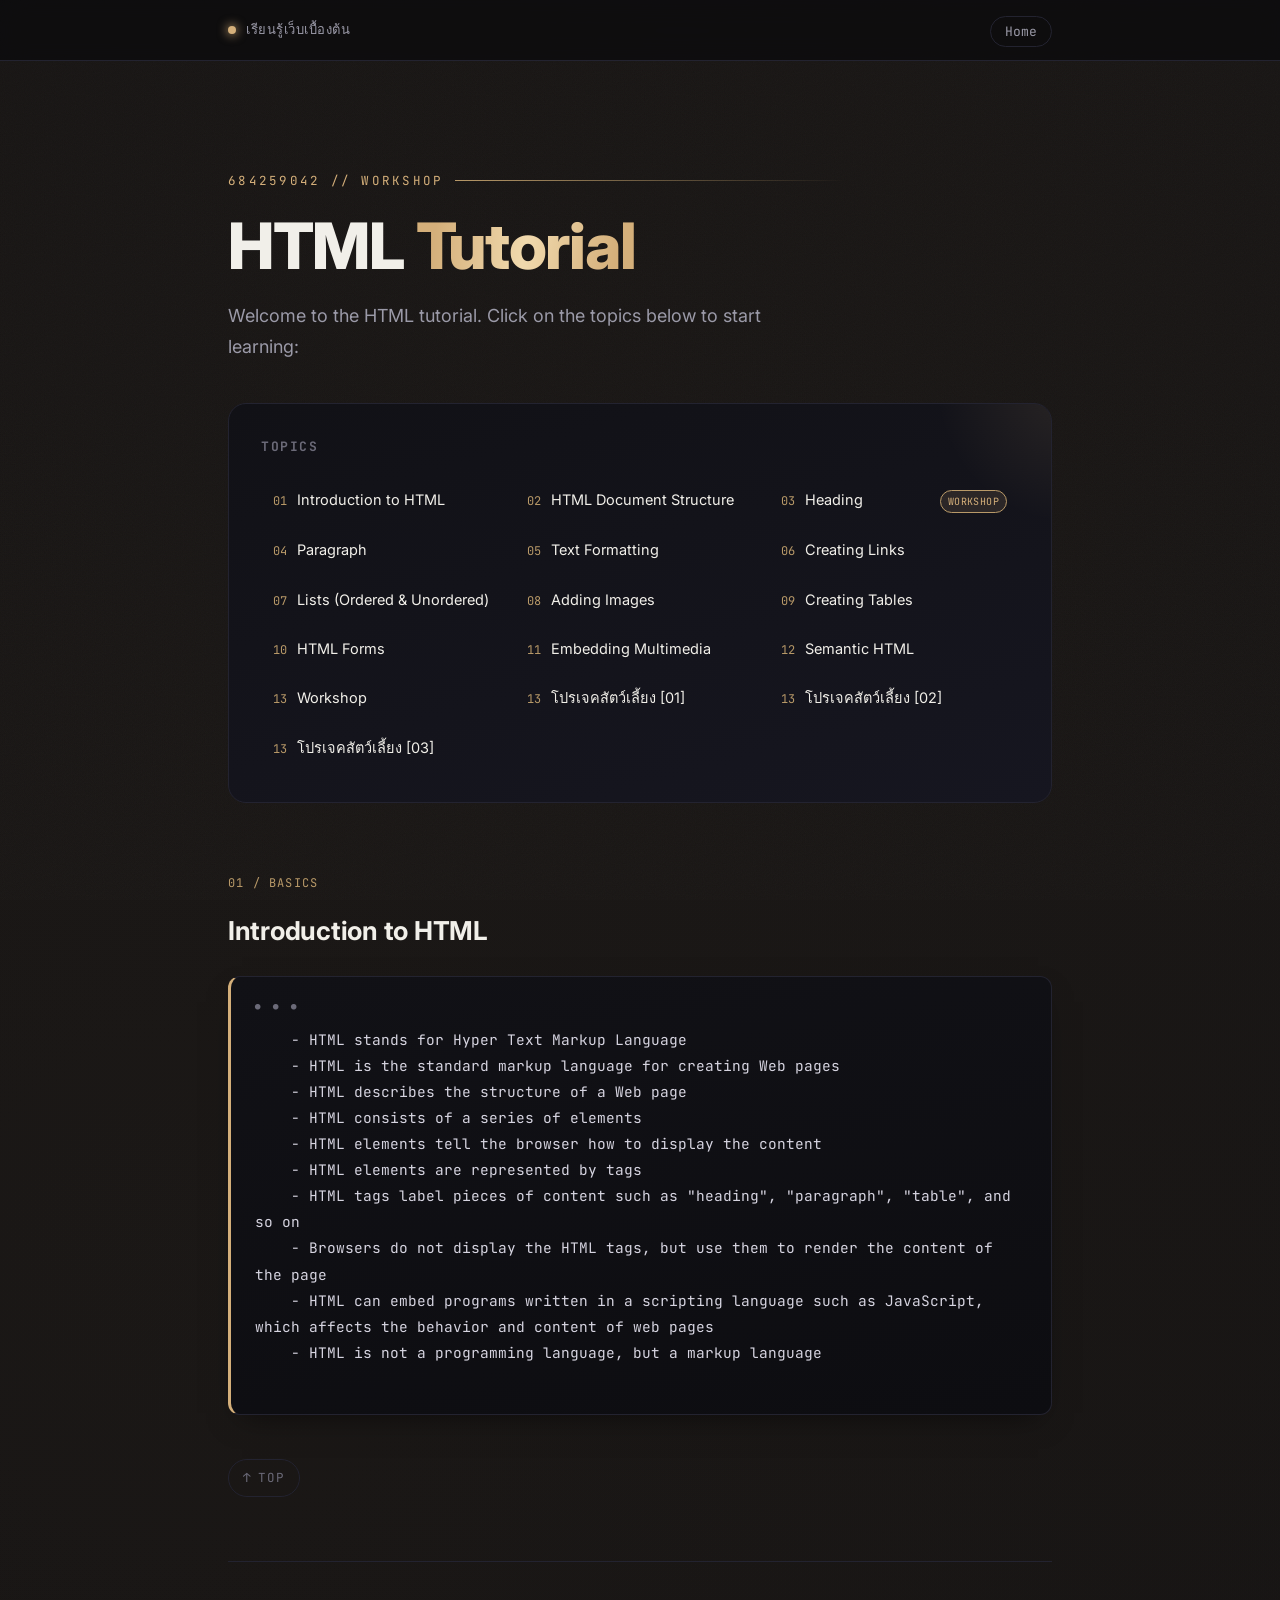
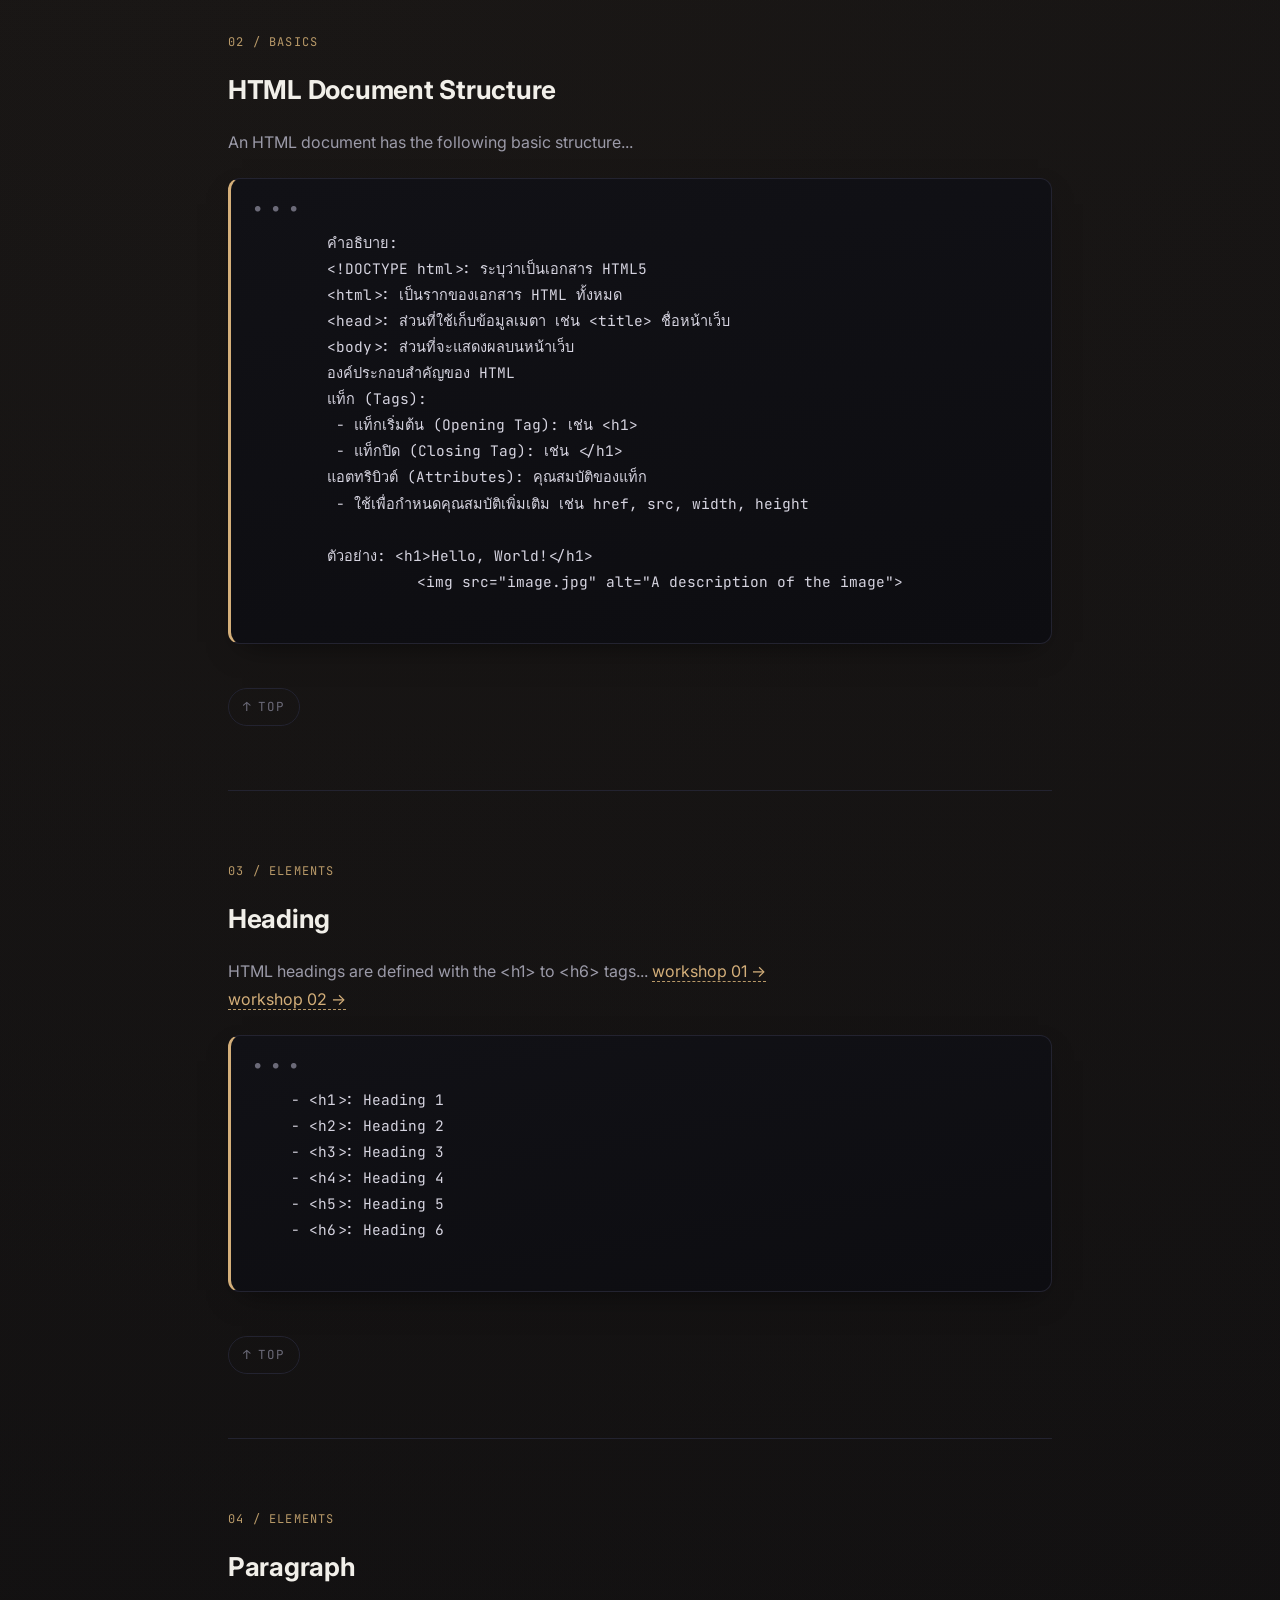
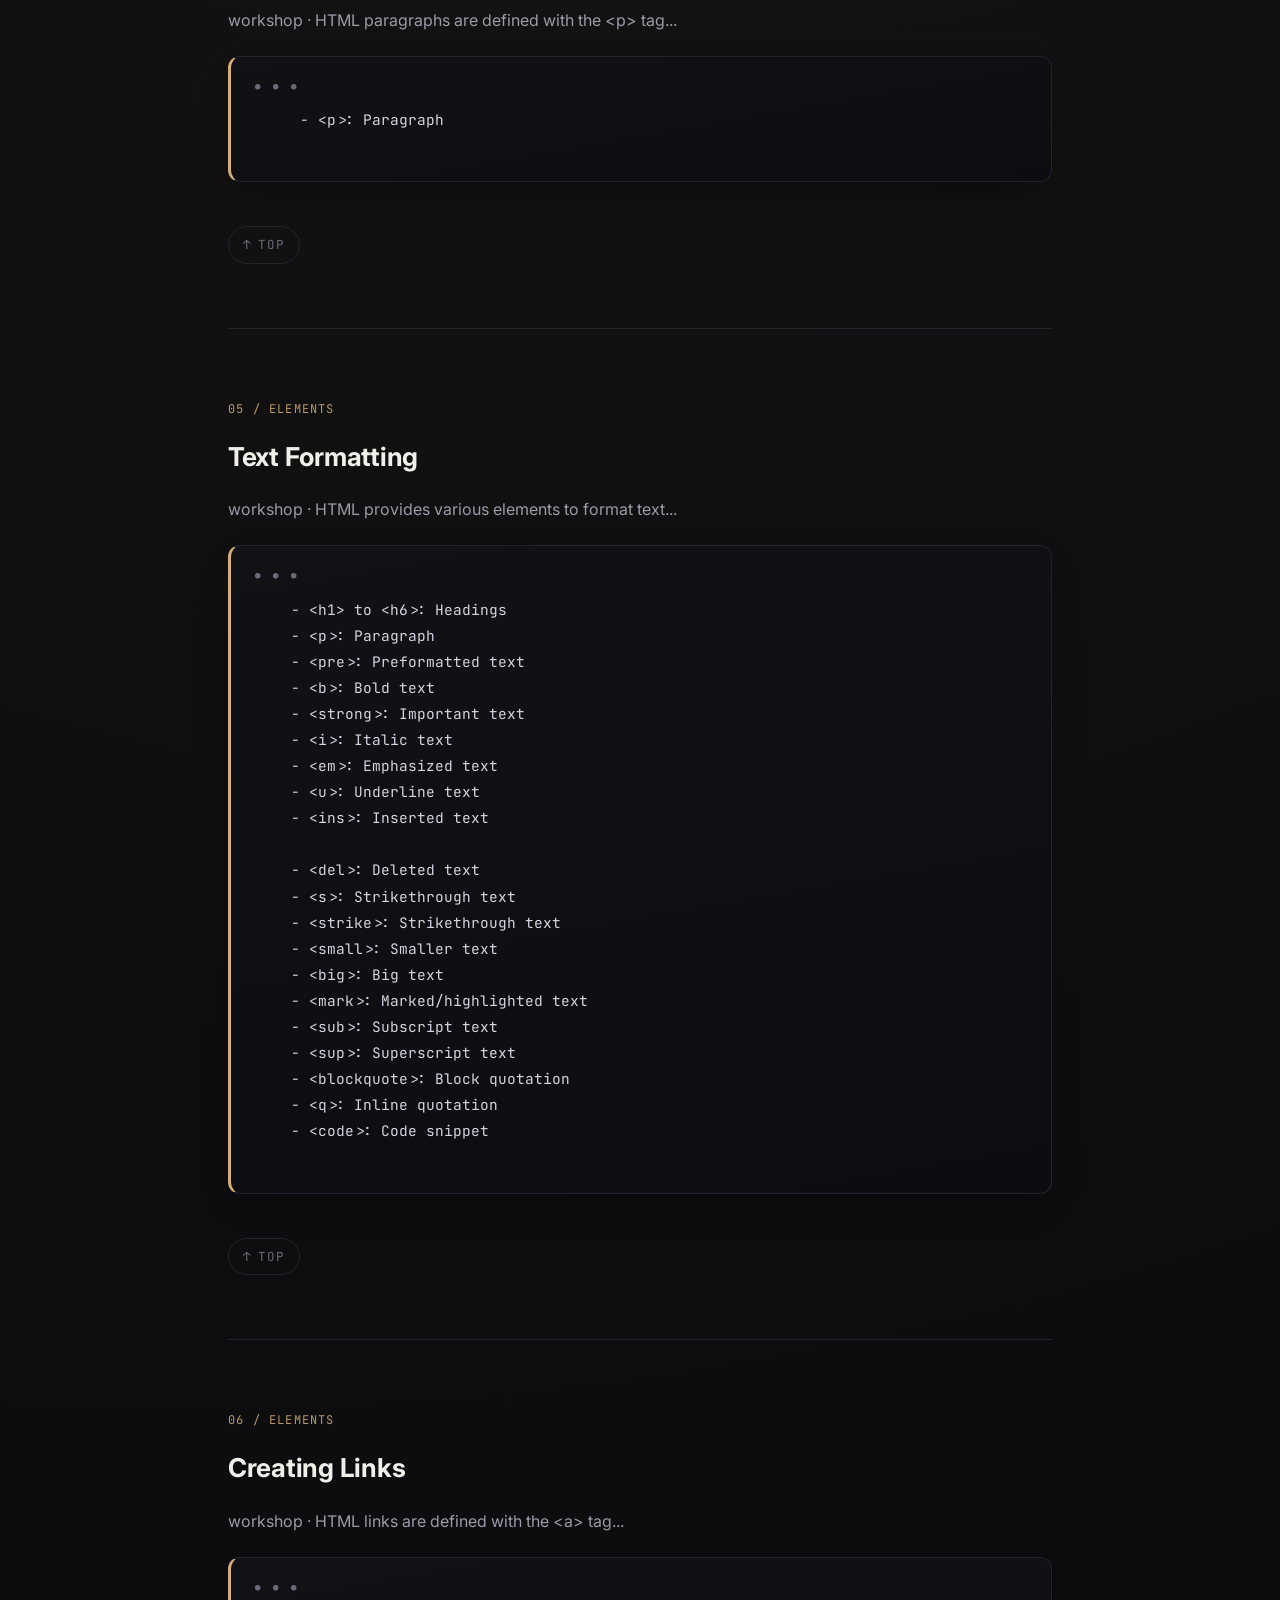
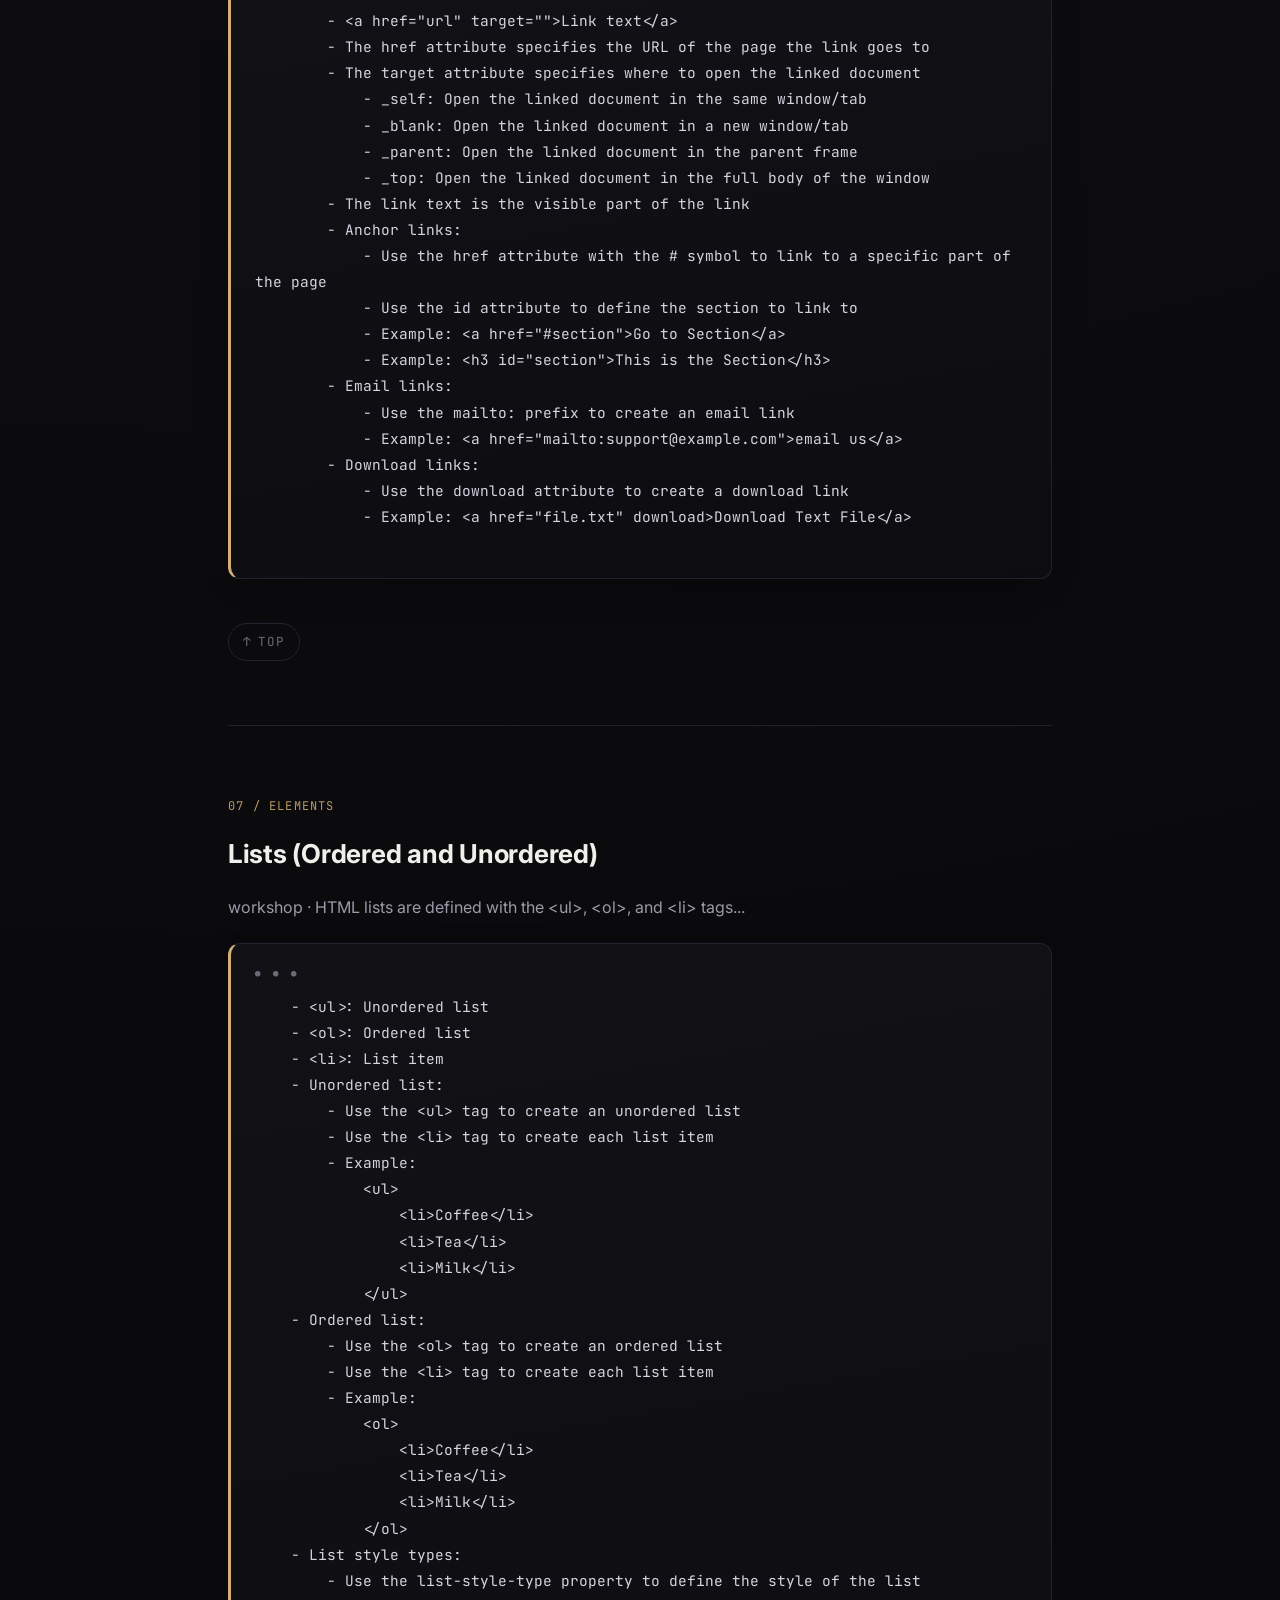
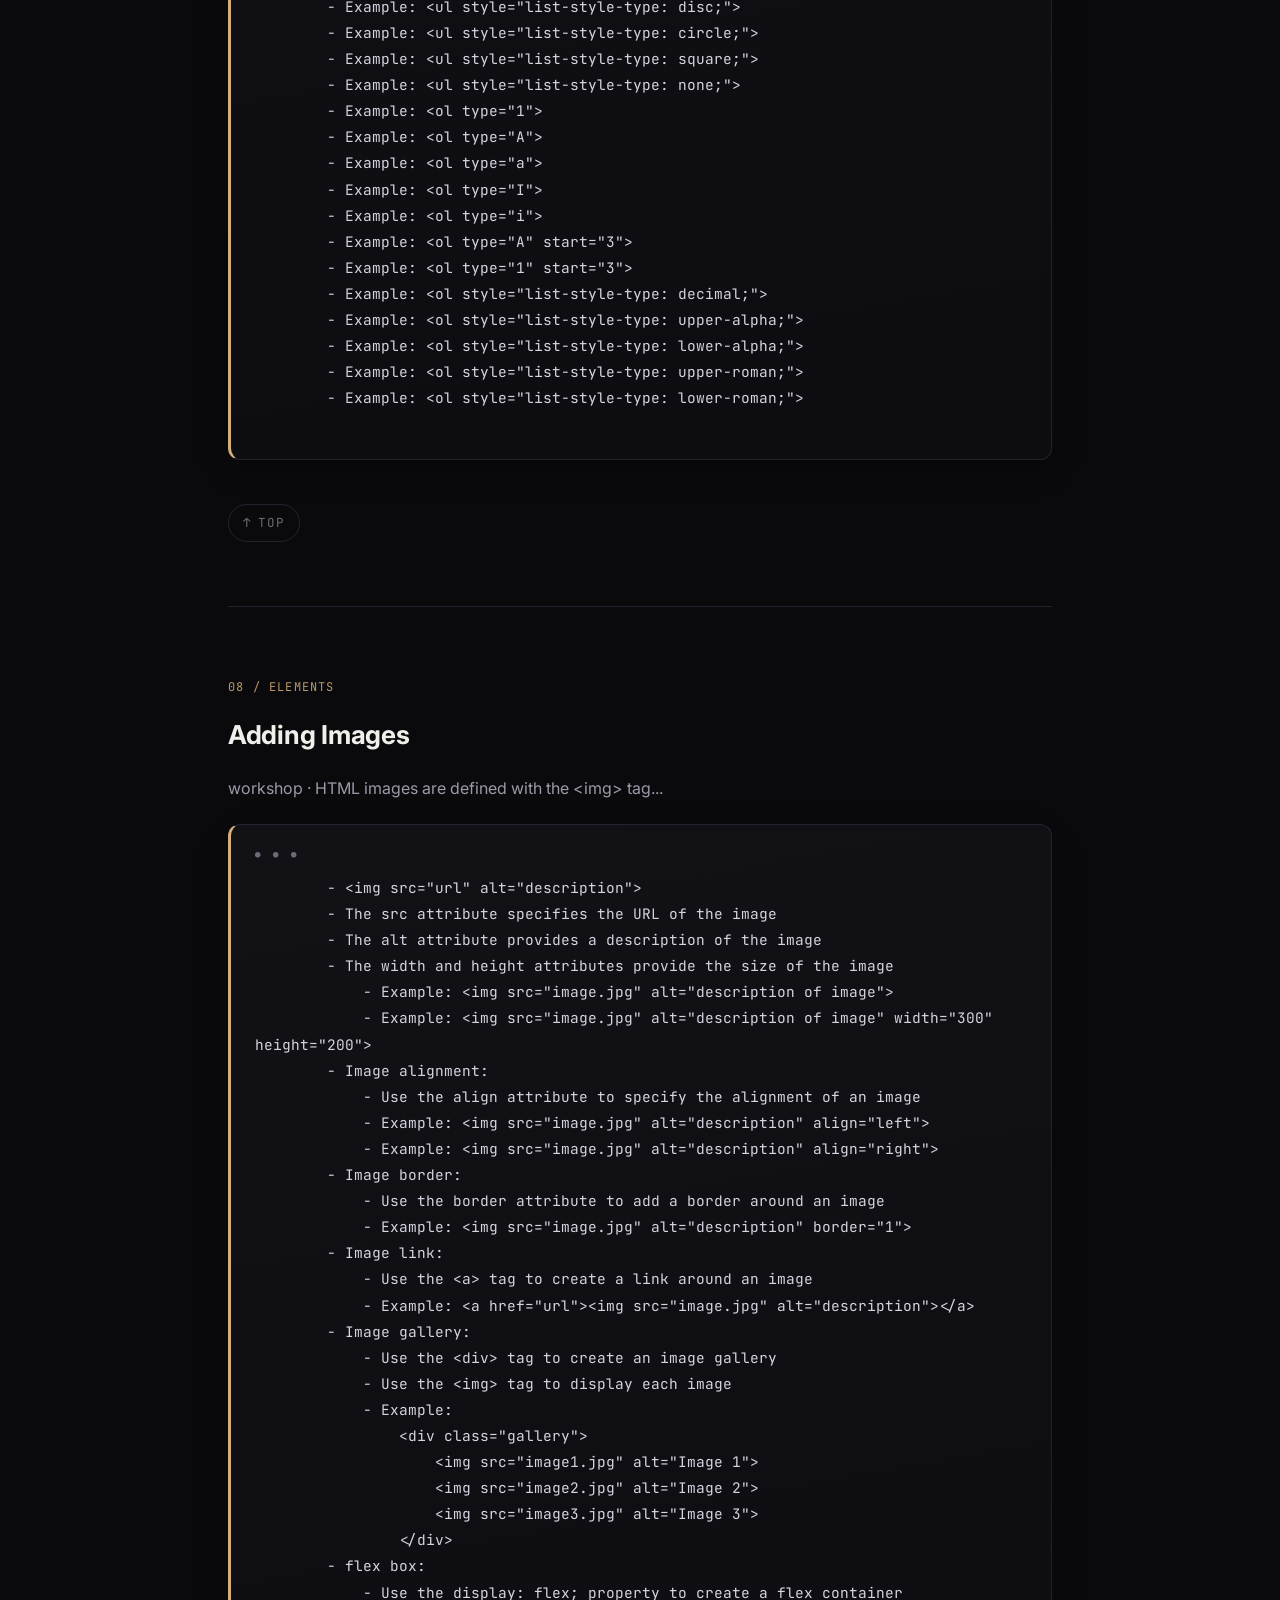
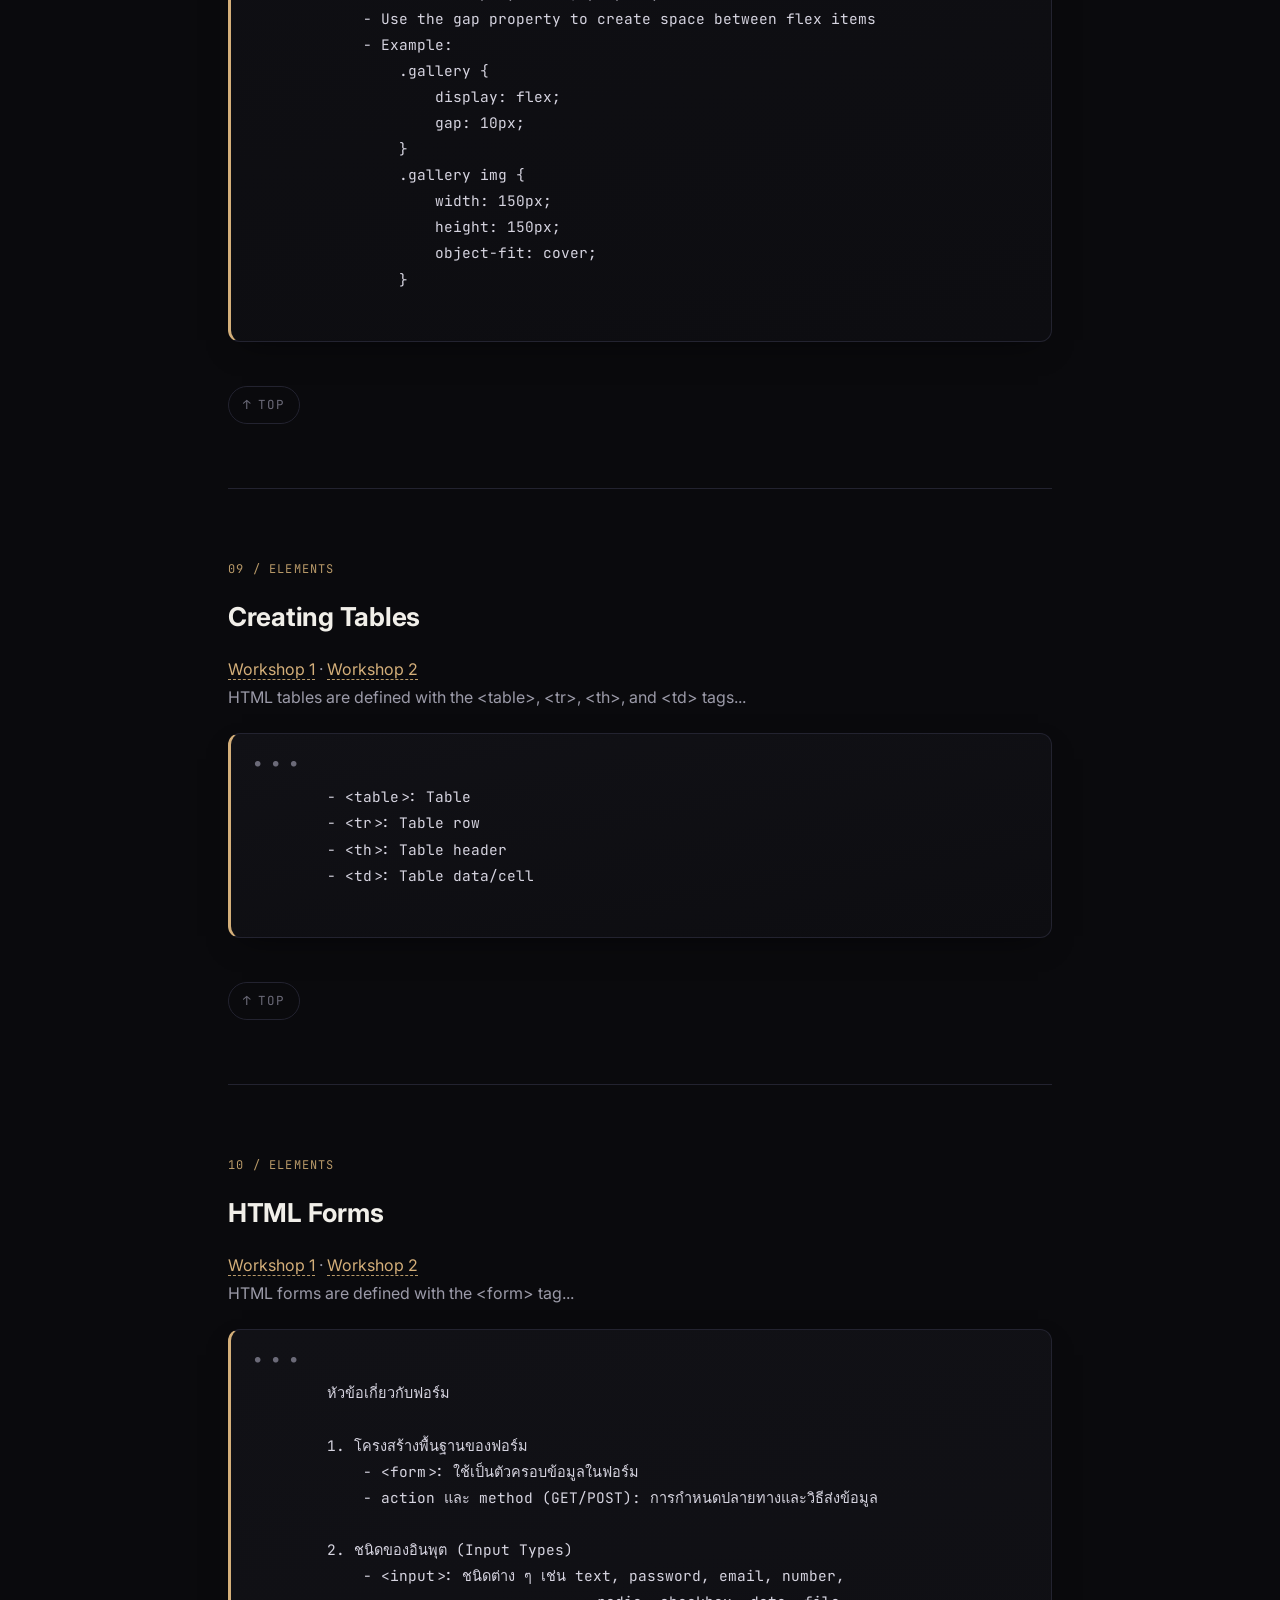
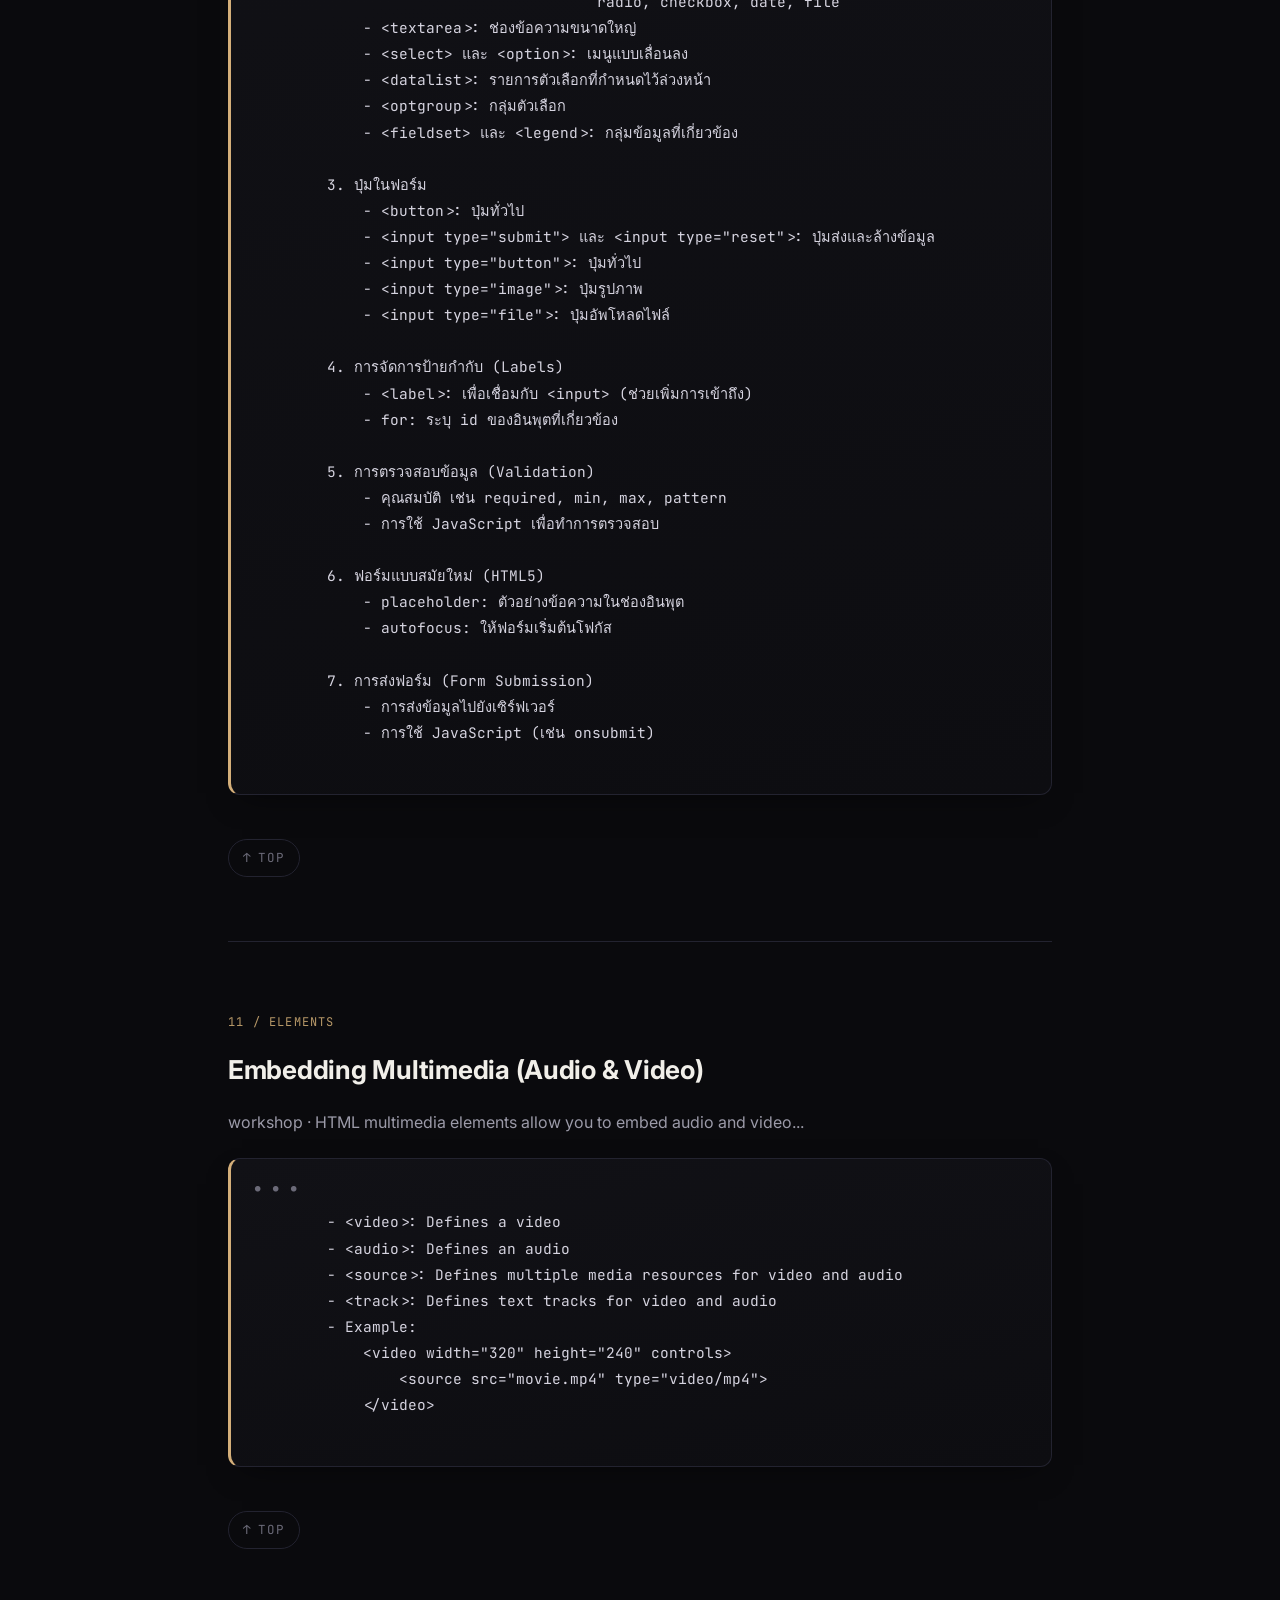
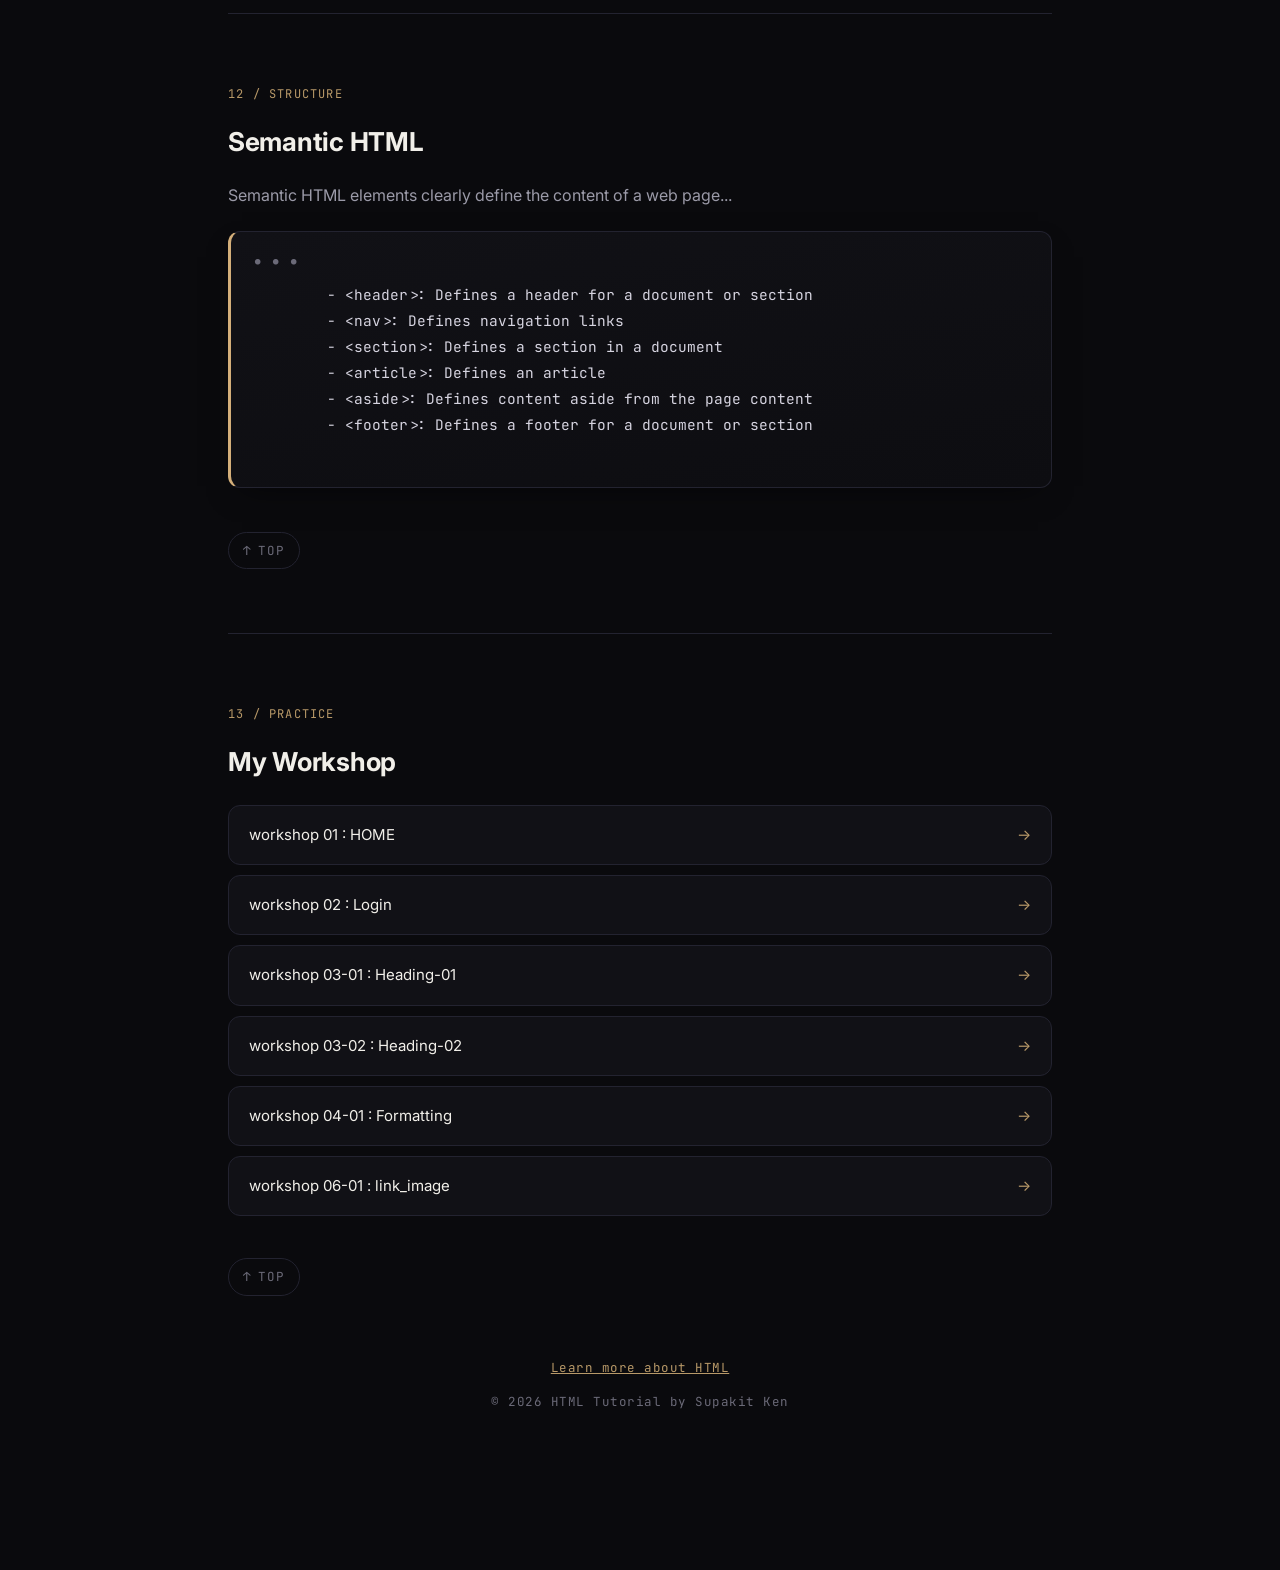
<file: index.html>
<!DOCTYPE html>
<html lang="en">

<head>
    <meta charset="UTF-8">
    <meta name="viewport" content="width=device-width, initial-scale=1.0">
    <meta name="description" content="เว็บสำหรับแนะนำการใช้งาน html css และ workshop">
    <title>Web Work Shop : 684259042</title>
    <link rel="preconnect" href="https://fonts.googleapis.com">
    <link rel="preconnect" href="https://fonts.gstatic.com" crossorigin>
    <link href="https://fonts.googleapis.com/css2?family=JetBrains+Mono:wght@400;500;600;700&family=Inter:wght@400;500;600;700;800&display=swap" rel="stylesheet">
    <style>
         :root {
            --bg-0: #0a0a0d;
            --bg-1: #111116;
            --bg-2: #161620;
            --line: #232330;
            --gold: #d4af7a;
            --gold-soft: #b89968;
            --text-0: #f1efe9;
            --text-1: #9b9aa8;
            --text-2: #6b6a78;
            --mono: 'JetBrains Mono', 'Consolas', monospace;
            --sans: 'Inter', 'Segoe UI', sans-serif;
        }
        
        * {
            box-sizing: border-box;
        }
        
        html {
            scroll-behavior: smooth;
        }
        
        body {
            font-family: var(--sans);
            margin: 0;
            padding: 0;
            color: var(--text-0);
            background-color: var(--bg-0);
            line-height: 1.75;
            background-image: radial-gradient(circle at 15% 10%, rgba(212, 175, 122, 0.06), transparent 40%), radial-gradient(circle at 85% 0%, rgba(212, 175, 122, 0.04), transparent 35%);
            overflow-x: hidden;
        }
        
        .noise-layer {
            position: fixed;
            inset: 0;
            pointer-events: none;
            opacity: 0.025;
            z-index: 1;
            background-image: url("data:image/svg+xml,%3Csvg xmlns='http://www.w3.org/2000/svg' width='100' height='100'%3E%3Cfilter id='n'%3E%3CfeTurbulence type='fractalNoise' baseFrequency='0.9' numOctaves='2' stitchTiles='stitch'/%3E%3C/filter%3E%3Crect width='100%25' height='100%25' filter='url(%23n)'/%3E%3C/svg%3E");
        }
        
        .wrap {
            position: relative;
            z-index: 2;
            max-width: 880px;
            margin: 0 auto;
            padding: 0 28px 80px;
        }
        
        header {
            position: sticky;
            top: 0;
            z-index: 50;
            backdrop-filter: blur(14px) saturate(140%);
            background: rgba(10, 10, 13, 0.72);
            border-bottom: 1px solid var(--line);
        }
        
        header .inner {
            max-width: 880px;
            margin: 0 auto;
            padding: 16px 28px;
            display: flex;
            align-items: center;
            justify-content: space-between;
        }
        
        header p {
            margin: 0;
            display: flex;
            align-items: center;
            gap: 10px;
            font-family: var(--mono);
            font-size: 13px;
            letter-spacing: 0.04em;
            color: var(--text-1);
        }
        
        header p::before {
            content: '';
            width: 8px;
            height: 8px;
            border-radius: 50%;
            background: var(--gold);
            box-shadow: 0 0 10px 2px rgba(212, 175, 122, 0.6);
            animation: pulse 2.4s ease-in-out infinite;
        }
        
        @keyframes pulse {
            0%,
            100% {
                opacity: 1;
                transform: scale(1);
            }
            50% {
                opacity: 0.5;
                transform: scale(0.8);
            }
        }
        
        nav a {
            font-family: var(--mono);
            font-size: 13px;
            color: var(--text-1);
            border: 1px solid var(--line);
            padding: 6px 14px;
            border-radius: 100px;
            transition: all 0.25s ease;
        }
        
        nav a:hover {
            color: var(--gold);
            border-color: var(--gold-soft);
            background: rgba(212, 175, 122, 0.08);
            text-decoration: none;
        }
        
        .hero {
            padding: 96px 0 56px;
        }
        
        .eyebrow {
            font-family: var(--mono);
            font-size: 12.5px;
            letter-spacing: 0.18em;
            text-transform: uppercase;
            color: var(--gold);
            display: flex;
            align-items: center;
            gap: 12px;
            margin-bottom: 22px;
            opacity: 0;
            animation: rise 0.7s ease forwards 0.05s;
        }
        
        .eyebrow::after {
            content: '';
            flex: 1;
            height: 1px;
            background: linear-gradient(90deg, var(--gold-soft), transparent);
        }
        
        h1 {
            font-family: var(--sans);
            font-weight: 800;
            font-size: clamp(40px, 7vw, 64px);
            line-height: 1.04;
            letter-spacing: -0.02em;
            margin: 0 0 20px;
            color: var(--text-0);
            opacity: 0;
            animation: rise 0.8s ease forwards 0.15s;
        }
        
        h1 .accent {
            background: linear-gradient(100deg, var(--gold) 10%, #f0d9ad 50%, var(--gold) 90%);
            -webkit-background-clip: text;
            background-clip: text;
            color: transparent;
        }
        
        .lede {
            font-size: 18px;
            color: var(--text-1);
            max-width: 540px;
            margin: 0 0 40px;
            opacity: 0;
            animation: rise 0.8s ease forwards 0.25s;
        }
        
        @keyframes rise {
            from {
                opacity: 0;
                transform: translateY(14px);
            }
            to {
                opacity: 1;
                transform: translateY(0);
            }
        }
        
        .toc-card {
            background: linear-gradient(165deg, var(--bg-1), var(--bg-2));
            border: 1px solid var(--line);
            border-radius: 18px;
            padding: 32px;
            position: relative;
            overflow: hidden;
            opacity: 0;
            animation: rise 0.8s ease forwards 0.35s;
        }
        
        .toc-card::before {
            content: '';
            position: absolute;
            top: -40%;
            right: -20%;
            width: 280px;
            height: 280px;
            background: radial-gradient(circle, rgba(212, 175, 122, 0.12), transparent 70%);
            pointer-events: none;
        }
        
        .toc-card h2 {
            margin: 0 0 6px;
            font-size: 13px;
            font-family: var(--mono);
            letter-spacing: 0.12em;
            text-transform: uppercase;
            color: var(--text-2);
            border: none;
            padding: 0;
        }
        
        .toc-grid {
            list-style: none;
            margin: 18px 0 0;
            padding: 0;
            display: grid;
            grid-template-columns: repeat(auto-fit, minmax(230px, 1fr));
            gap: 4px;
            position: relative;
        }
        
        .toc-grid li a {
            display: flex;
            align-items: baseline;
            gap: 10px;
            padding: 10px 12px;
            border-radius: 10px;
            color: var(--text-0);
            font-size: 14.5px;
            transition: background 0.2s ease, padding-left 0.2s ease, color 0.2s ease;
        }
        
        .toc-grid li a .idx {
            font-family: var(--mono);
            font-size: 12px;
            color: var(--gold-soft);
            flex-shrink: 0;
        }
        
        .toc-grid li a:hover {
            background: rgba(212, 175, 122, 0.08);
            padding-left: 18px;
            color: var(--gold);
            text-decoration: none;
        }
        
        .toc-grid li a .has-ws {
            margin-left: auto;
            font-family: var(--mono);
            font-size: 10px;
            letter-spacing: 0.04em;
            color: var(--gold);
            background: rgba(212, 175, 122, 0.12);
            border: 1px solid var(--gold-soft);
            padding: 2px 7px;
            border-radius: 100px;
            flex-shrink: 0;
        }
        
        h2 {
            font-family: var(--sans);
            font-weight: 700;
            font-size: 26px;
            letter-spacing: -0.01em;
            color: var(--text-0);
            margin: 0 0 6px;
        }
        
        section {
            padding: 64px 0;
            border-bottom: 1px solid var(--line);
            opacity: 0;
            transform: translateY(20px);
            transition: opacity 0.7s ease, transform 0.7s ease;
        }
        
        section.in-view {
            opacity: 1;
            transform: translateY(0);
        }
        
        section:last-of-type {
            border-bottom: none;
        }
        
        .tag {
            font-family: var(--mono);
            font-size: 12px;
            letter-spacing: 0.1em;
            color: var(--gold-soft);
            text-transform: uppercase;
            display: inline-block;
            margin-bottom: 14px;
        }
        
        section>p {
            color: var(--text-1);
            font-size: 16px;
            max-width: 620px;
        }
        
        section>p a {
            color: var(--gold);
            border-bottom: 1px dashed var(--gold-soft);
        }
        
        pre {
            background: linear-gradient(170deg, var(--bg-1), #0d0d11);
            border: 1px solid var(--line);
            border-left: 3px solid var(--gold);
            font-family: var(--mono);
            font-size: 14.5px;
            line-height: 1.8;
            color: #d6d4e0;
            padding: 22px 24px;
            white-space: pre-wrap;
            border-radius: 12px;
            margin: 22px 0;
            overflow-x: auto;
            position: relative;
            box-shadow: 0 12px 30px -14px rgba(0, 0, 0, 0.6);
        }
        
        pre::before {
            content: '● ● ●';
            display: block;
            letter-spacing: 4px;
            font-size: 9px;
            color: var(--text-2);
            margin-bottom: 12px;
        }
        
        a {
            text-decoration: none;
            color: inherit;
        }
        
        a:hover {
            text-decoration: underline;
            color: var(--gold);
        }
        
        .text-center {
            text-align: center;
        }
        
        .top-link {
            display: inline-flex;
            align-items: center;
            gap: 6px;
            margin-top: 22px;
            font-family: var(--mono);
            font-size: 12.5px;
            letter-spacing: 0.08em;
            color: var(--text-2);
            border: 1px solid var(--line);
            padding: 7px 14px;
            border-radius: 100px;
            transition: all 0.25s ease;
        }
        
        .top-link:hover {
            color: var(--gold);
            border-color: var(--gold-soft);
            text-decoration: none;
            transform: translateY(-2px);
        }
        
        .top-link::before {
            content: '↑';
        }
        
        .workshop-list {
            list-style: none;
            padding: 0;
            margin: 20px 0;
            display: grid;
            gap: 10px;
        }
        
        .workshop-list li a {
            display: flex;
            align-items: center;
            justify-content: space-between;
            padding: 16px 20px;
            background: var(--bg-1);
            border: 1px solid var(--line);
            border-radius: 12px;
            color: var(--text-0);
            font-size: 15px;
            transition: all 0.25s ease;
        }
        
        .workshop-list li a::after {
            content: '→';
            color: var(--gold-soft);
            transition: transform 0.25s ease;
        }
        
        .workshop-list li a:hover {
            border-color: var(--gold-soft);
            background: rgba(212, 175, 122, 0.06);
            text-decoration: none;
        }
        
        .workshop-list li a:hover::after {
            transform: translateX(4px);
            color: var(--gold);
        }
        
        footer {
            margin-top: 16px;
            padding-top: 32px;
        }
        
        footer p {
            font-family: var(--mono);
            font-size: 12.5px;
            color: var(--text-2);
            letter-spacing: 0.04em;
        }
        
         ::-webkit-scrollbar {
            width: 10px;
        }
        
         ::-webkit-scrollbar-track {
            background: var(--bg-0);
        }
        
         ::-webkit-scrollbar-thumb {
            background: var(--bg-2);
            border-radius: 10px;
        }
        
         ::-webkit-scrollbar-thumb:hover {
            background: var(--gold-soft);
        }
        
        @media (max-width: 600px) {
            .wrap {
                padding: 0 18px 60px;
            }
            h1 {
                font-size: 38px;
            }
            .toc-card {
                padding: 22px;
            }
            section {
                padding: 48px 0;
            }
        }
        
        @media (prefers-reduced-motion: reduce) {
            *,
            *::before,
            *::after {
                animation-duration: 0.01ms !important;
                animation-iteration-count: 1 !important;
                transition-duration: 0.01ms !important;
                scroll-behavior: auto !important;
            }
        }
        
        a:focus-visible,
        button:focus-visible {
            outline: 2px solid var(--gold);
            outline-offset: 3px;
            border-radius: 4px;
        }
    </style>
</head>

<body>
    <div class="noise-layer"></div>

    <header>
        <div class="inner">
            <p>เรียนรู้เว็บเบื้องต้น</p>
            <nav>
                <a href="index.html">Home</a>
            </nav>
        </div>
    </header>

    <div class="wrap">
        <section class="hero" style="border-bottom:none; opacity:1; transform:none; padding-bottom:0;">
            <p class="eyebrow" id="top">684259042 // WORKSHOP</p>
            <h1>HTML <span class="accent">Tutorial</span></h1>
            <p class="lede">Welcome to the HTML tutorial. Click on the topics below to start learning:</p>

            <div class="toc-card">
                <h2>Topics</h2>
                <ul class="toc-grid">
                    <li><a href="#introduction"><span class="idx">01</span>Introduction to HTML</a></li>
                    <li><a href="#document-structure"><span class="idx">02</span>HTML Document Structure</a></li>
                    <li><a href="#heading"><span class="idx">03</span>Heading<span class="has-ws">WORKSHOP</span></a></li>
                    <li><a href="#paragraph"><span class="idx">04</span>Paragraph</a></li>
                    <li><a href="#text-formatting"><span class="idx">05</span>Text Formatting</a></li>
                    <li><a href="#creating-links"><span class="idx">06</span>Creating Links</a></li>
                    <li><a href="#lists"><span class="idx">07</span>Lists (Ordered &amp; Unordered)</a></li>
                    <li><a href="#adding-images"><span class="idx">08</span>Adding Images</a></li>
                    <li><a href="#creating-tables"><span class="idx">09</span>Creating Tables</a></li>
                    <li><a href="#html-forms"><span class="idx">10</span>HTML Forms</a></li>
                    <li><a href="#multimedia"><span class="idx">11</span>Embedding Multimedia</a></li>
                    <li><a href="#semantic"><span class="idx">12</span>Semantic HTML</a></li>
                    <li><a href="#workshop"><span class="idx">13</span>Workshop</a></li>
                    <li><a href="Pets01/index.html"><span class="idx">13</span>โปรเจคสัตว์เลี้ยง [01]</a></li>
                    <li><a href="Pets02/index.html"><span class="idx">13</span>โปรเจคสัตว์เลี้ยง [02]</a></li>
                    <li><a href="Pets03/index.html"><span class="idx">13</span>โปรเจคสัตว์เลี้ยง [03]</a></li>
                </ul>
            </div>
        </section>

        <section id="introduction">
            <span class="tag">01 / Basics</span>
            <h2>Introduction to HTML</h2>
            <pre>
    - HTML stands for Hyper Text Markup Language
    - HTML is the standard markup language for creating Web pages
    - HTML describes the structure of a Web page
    - HTML consists of a series of elements
    - HTML elements tell the browser how to display the content
    - HTML elements are represented by tags
    - HTML tags label pieces of content such as "heading", "paragraph", "table", and so on
    - Browsers do not display the HTML tags, but use them to render the content of the page
    - HTML can embed programs written in a scripting language such as JavaScript, which affects the behavior and content of web pages
    - HTML is not a programming language, but a markup language
    </pre>
            <a href="#top" class="top-link">TOP</a>
        </section>

        <section id="document-structure">
            <span class="tag">02 / Basics</span>
            <h2>HTML Document Structure</h2>
            <p>An HTML document has the following basic structure...</p>
            <pre>
        คำอธิบาย:
        &lt;!DOCTYPE html&gt;: ระบุว่าเป็นเอกสาร HTML5
        &lt;html&gt;: เป็นรากของเอกสาร HTML ทั้งหมด
        &lt;head&gt;: ส่วนที่ใช้เก็บข้อมูลเมตา เช่น &lt;title&gt; ชื่อหน้าเว็บ
        &lt;body&gt;: ส่วนที่จะแสดงผลบนหน้าเว็บ
        องค์ประกอบสำคัญของ HTML
        แท็ก (Tags):
         - แท็กเริ่มต้น (Opening Tag): เช่น &lt;h1&gt;
         - แท็กปิด (Closing Tag): เช่น &lt;/h1&gt;
        แอตทริบิวต์ (Attributes): คุณสมบัติของแท็ก
         - ใช้เพื่อกำหนดคุณสมบัติเพิ่มเติม เช่น href, src, width, height

        ตัวอย่าง: &lt;h1&gt;Hello, World!&lt;/h1&gt;
                  &lt;img src="image.jpg" alt="A description of the image"&gt;
    </pre>
            <a href="#top" class="top-link">TOP</a>
        </section>

        <section id="heading">
            <span class="tag">03 / Elements</span>
            <h2>Heading</h2>
            <p>HTML headings are defined with the &lt;h1&gt; to &lt;h6&gt; tags... <a href="W03-heading.html">workshop 01 →</a> &nbsp; <a href="W03-01-heading.html">workshop 02 →</a></p>
            <pre>
    - &lt;h1&gt;: Heading 1
    - &lt;h2&gt;: Heading 2
    - &lt;h3&gt;: Heading 3
    - &lt;h4&gt;: Heading 4
    - &lt;h5&gt;: Heading 5
    - &lt;h6&gt;: Heading 6
    </pre>
            <a href="#top" class="top-link">TOP</a>
        </section>

        <section id="paragraph">
            <span class="tag">04 / Elements</span>
            <h2>Paragraph</h2>
            <p>workshop · HTML paragraphs are defined with the &lt;p&gt; tag...</p>
            <pre>
     - &lt;p&gt;: Paragraph
    </pre>
            <a href="#top" class="top-link">TOP</a>
        </section>

        <section id="text-formatting">
            <span class="tag">05 / Elements</span>
            <h2>Text Formatting</h2>
            <p>workshop · HTML provides various elements to format text...</p>
            <pre>
    - &lt;h1&gt; to &lt;h6&gt;: Headings
    - &lt;p&gt;: Paragraph
    - &lt;pre&gt;: Preformatted text
    - &lt;b&gt;: Bold text
    - &lt;strong&gt;: Important text
    - &lt;i&gt;: Italic text
    - &lt;em&gt;: Emphasized text
    - &lt;u&gt;: Underline text
    - &lt;ins&gt;: Inserted text

    - &lt;del&gt;: Deleted text
    - &lt;s&gt;: Strikethrough text
    - &lt;strike&gt;: Strikethrough text
    - &lt;small&gt;: Smaller text
    - &lt;big&gt;: Big text
    - &lt;mark&gt;: Marked/highlighted text
    - &lt;sub&gt;: Subscript text
    - &lt;sup&gt;: Superscript text
    - &lt;blockquote&gt;: Block quotation
    - &lt;q&gt;: Inline quotation
    - &lt;code&gt;: Code snippet
    </pre>
            <a href="#top" class="top-link">TOP</a>
        </section>

        <section id="creating-links">
            <span class="tag">06 / Elements</span>
            <h2>Creating Links</h2>
            <p>workshop · HTML links are defined with the &lt;a&gt; tag...</p>
            <pre>
        - &lt;a href="url" target=""&gt;Link text&lt;/a&gt;
        - The href attribute specifies the URL of the page the link goes to
        - The target attribute specifies where to open the linked document
            - _self: Open the linked document in the same window/tab
            - _blank: Open the linked document in a new window/tab
            - _parent: Open the linked document in the parent frame
            - _top: Open the linked document in the full body of the window
        - The link text is the visible part of the link
        - Anchor links:
            - Use the href attribute with the # symbol to link to a specific part of the page
            - Use the id attribute to define the section to link to
            - Example: &lt;a href="#section"&gt;Go to Section&lt;/a&gt;
            - Example: &lt;h3 id="section"&gt;This is the Section&lt;/h3&gt;
        - Email links:
            - Use the mailto: prefix to create an email link
            - Example: &lt;a href="mailto:support@example.com"&gt;email us&lt;/a&gt;
        - Download links:
            - Use the download attribute to create a download link
            - Example: &lt;a href="file.txt" download&gt;Download Text File&lt;/a&gt;
    </pre>
            <a href="#top" class="top-link">TOP</a>
        </section>

        <section id="lists">
            <span class="tag">07 / Elements</span>
            <h2>Lists (Ordered and Unordered)</h2>
            <p>workshop · HTML lists are defined with the &lt;ul&gt;, &lt;ol&gt;, and &lt;li&gt; tags...</p>
            <pre>
    - &lt;ul&gt;: Unordered list
    - &lt;ol&gt;: Ordered list
    - &lt;li&gt;: List item
    - Unordered list:
        - Use the &lt;ul&gt; tag to create an unordered list
        - Use the &lt;li&gt; tag to create each list item
        - Example:
            &lt;ul&gt;
                &lt;li&gt;Coffee&lt;/li&gt;
                &lt;li&gt;Tea&lt;/li&gt;
                &lt;li&gt;Milk&lt;/li&gt;
            &lt;/ul&gt;
    - Ordered list:
        - Use the &lt;ol&gt; tag to create an ordered list
        - Use the &lt;li&gt; tag to create each list item
        - Example:
            &lt;ol&gt;
                &lt;li&gt;Coffee&lt;/li&gt;
                &lt;li&gt;Tea&lt;/li&gt;
                &lt;li&gt;Milk&lt;/li&gt;
            &lt;/ol&gt;
    - List style types:
        - Use the list-style-type property to define the style of the list
        - Example: &lt;ul style="list-style-type: disc;"&gt;
        - Example: &lt;ul style="list-style-type: circle;"&gt;
        - Example: &lt;ul style="list-style-type: square;"&gt;
        - Example: &lt;ul style="list-style-type: none;"&gt;
        - Example: &lt;ol type="1"&gt;
        - Example: &lt;ol type="A"&gt;
        - Example: &lt;ol type="a"&gt;
        - Example: &lt;ol type="I"&gt;
        - Example: &lt;ol type="i"&gt;
        - Example: &lt;ol type="A" start="3"&gt;
        - Example: &lt;ol type="1" start="3"&gt;
        - Example: &lt;ol style="list-style-type: decimal;"&gt;
        - Example: &lt;ol style="list-style-type: upper-alpha;"&gt;
        - Example: &lt;ol style="list-style-type: lower-alpha;"&gt;
        - Example: &lt;ol style="list-style-type: upper-roman;"&gt;
        - Example: &lt;ol style="list-style-type: lower-roman;"&gt;
    </pre>
            <a href="#top" class="top-link">TOP</a>
        </section>

        <section id="adding-images">
            <span class="tag">08 / Elements</span>
            <h2>Adding Images</h2>
            <p>workshop · HTML images are defined with the &lt;img&gt; tag...</p>
            <pre>
        - &lt;img src="url" alt="description"&gt;
        - The src attribute specifies the URL of the image
        - The alt attribute provides a description of the image
        - The width and height attributes provide the size of the image
            - Example: &lt;img src="image.jpg" alt="description of image"&gt;
            - Example: &lt;img src="image.jpg" alt="description of image" width="300" height="200"&gt;
        - Image alignment:
            - Use the align attribute to specify the alignment of an image
            - Example: &lt;img src="image.jpg" alt="description" align="left"&gt;
            - Example: &lt;img src="image.jpg" alt="description" align="right"&gt;
        - Image border:
            - Use the border attribute to add a border around an image
            - Example: &lt;img src="image.jpg" alt="description" border="1"&gt;
        - Image link:
            - Use the &lt;a&gt; tag to create a link around an image
            - Example: &lt;a href="url"&gt;&lt;img src="image.jpg" alt="description"&gt;&lt;/a&gt;
        - Image gallery:
            - Use the &lt;div&gt; tag to create an image gallery
            - Use the &lt;img&gt; tag to display each image
            - Example:
                &lt;div class="gallery"&gt;
                    &lt;img src="image1.jpg" alt="Image 1"&gt;
                    &lt;img src="image2.jpg" alt="Image 2"&gt;
                    &lt;img src="image3.jpg" alt="Image 3"&gt;
                &lt;/div&gt;
        - flex box:
            - Use the display: flex; property to create a flex container
            - Use the gap property to create space between flex items
            - Example:
                .gallery {
                    display: flex;
                    gap: 10px;
                }
                .gallery img {
                    width: 150px;
                    height: 150px;
                    object-fit: cover;
                }
    </pre>
            <a href="#top" class="top-link">TOP</a>
        </section>

        <section id="creating-tables">
            <span class="tag">09 / Elements</span>
            <h2>Creating Tables</h2>
            <p><a href="#">Workshop 1</a> · <a href="#">Workshop 2</a><br>HTML tables are defined with the &lt;table&gt;, &lt;tr&gt;, &lt;th&gt;, and &lt;td&gt; tags...</p>
            <pre>
        - &lt;table&gt;: Table
        - &lt;tr&gt;: Table row
        - &lt;th&gt;: Table header
        - &lt;td&gt;: Table data/cell
    </pre>
            <a href="#top" class="top-link">TOP</a>
        </section>

        <section id="html-forms">
            <span class="tag">10 / Elements</span>
            <h2>HTML Forms</h2>
            <p><a href="#">Workshop 1</a> · <a href="#">Workshop 2</a><br>HTML forms are defined with the &lt;form&gt; tag...</p>
            <pre>
        หัวข้อเกี่ยวกับฟอร์ม

        1. โครงสร้างพื้นฐานของฟอร์ม
            - &lt;form&gt;: ใช้เป็นตัวครอบข้อมูลในฟอร์ม
            - action และ method (GET/POST): การกำหนดปลายทางและวิธีส่งข้อมูล

        2. ชนิดของอินพุต (Input Types)
            - &lt;input&gt;: ชนิดต่าง ๆ เช่น text, password, email, number,
                                      radio, checkbox, date, file
            - &lt;textarea&gt;: ช่องข้อความขนาดใหญ่
            - &lt;select&gt; และ &lt;option&gt;: เมนูแบบเลื่อนลง
            - &lt;datalist&gt;: รายการตัวเลือกที่กำหนดไว้ล่วงหน้า
            - &lt;optgroup&gt;: กลุ่มตัวเลือก
            - &lt;fieldset&gt; และ &lt;legend&gt;: กลุ่มข้อมูลที่เกี่ยวข้อง

        3. ปุ่มในฟอร์ม
            - &lt;button&gt;: ปุ่มทั่วไป
            - &lt;input type="submit"&gt; และ &lt;input type="reset"&gt;: ปุ่มส่งและล้างข้อมูล
            - &lt;input type="button"&gt;: ปุ่มทั่วไป
            - &lt;input type="image"&gt;: ปุ่มรูปภาพ
            - &lt;input type="file"&gt;: ปุ่มอัพโหลดไฟล์

        4. การจัดการป้ายกำกับ (Labels)
            - &lt;label&gt;: เพื่อเชื่อมกับ &lt;input&gt; (ช่วยเพิ่มการเข้าถึง)
            - for: ระบุ id ของอินพุตที่เกี่ยวข้อง

        5. การตรวจสอบข้อมูล (Validation)
            - คุณสมบัติ เช่น required, min, max, pattern
            - การใช้ JavaScript เพื่อทำการตรวจสอบ

        6. ฟอร์มแบบสมัยใหม่ (HTML5)
            - placeholder: ตัวอย่างข้อความในช่องอินพุต
            - autofocus: ให้ฟอร์มเริ่มต้นโฟกัส

        7. การส่งฟอร์ม (Form Submission)
            - การส่งข้อมูลไปยังเซิร์ฟเวอร์
            - การใช้ JavaScript (เช่น onsubmit)
    </pre>
            <a href="#top" class="top-link">TOP</a>
        </section>

        <section id="multimedia">
            <span class="tag">11 / Elements</span>
            <h2>Embedding Multimedia (Audio &amp; Video)</h2>
            <p>workshop · HTML multimedia elements allow you to embed audio and video...</p>
            <pre>
        - &lt;video&gt;: Defines a video
        - &lt;audio&gt;: Defines an audio
        - &lt;source&gt;: Defines multiple media resources for video and audio
        - &lt;track&gt;: Defines text tracks for video and audio
        - Example:
            &lt;video width="320" height="240" controls&gt;
                &lt;source src="movie.mp4" type="video/mp4"&gt;
            &lt;/video&gt;
    </pre>
            <a href="#top" class="top-link">TOP</a>
        </section>

        <section id="semantic">
            <span class="tag">12 / Structure</span>
            <h2>Semantic HTML</h2>
            <p>Semantic HTML elements clearly define the content of a web page...</p>
            <pre>
        - &lt;header&gt;: Defines a header for a document or section
        - &lt;nav&gt;: Defines navigation links
        - &lt;section&gt;: Defines a section in a document
        - &lt;article&gt;: Defines an article
        - &lt;aside&gt;: Defines content aside from the page content
        - &lt;footer&gt;: Defines a footer for a document or section
    </pre>
            <a href="#top" class="top-link">TOP</a>
        </section>

        <section id="workshop">
            <span class="tag">13 / Practice</span>
            <h2>My Workshop</h2>
            <ul class="workshop-list">
                <li><a href="#">workshop 01 : HOME</a></li>
                <li><a href="#">workshop 02 : Login</a></li>
                <li><a href="W03-01-heading.html">workshop 03-01 : Heading-01 </a></li>
                <li><a href="W03-02-heading.html">workshop 03-02 : Heading-02 </a></li>
                <li><a href="W04-01-formating.html">workshop 04-01 : Formatting</a></li>
                <li><a href="W06-01-link_image.html">workshop 06-01 : link_image</a></li>
            </ul>
            <a href="#top" class="top-link">TOP</a>

            <div class="text-center">
                <footer>
                    <p><a href="https://www.w3schools.com/" style="color:var(--gold-soft); text-decoration:underline;">Learn more about HTML</a></p>
                    <p>&copy; 2026 HTML Tutorial by Supakit Ken</p>
                </footer>
            </div>
        </section>
    </div>

    <script>
        const sections = document.querySelectorAll('section:not(.hero)');
        const observer = new IntersectionObserver((entries) => {
            entries.forEach(entry => {
                if (entry.isIntersecting) {
                    entry.target.classList.add('in-view');
                }
            });
        }, {
            threshold: 0.12
        });
        sections.forEach(s => observer.observe(s));
    </script>
</body>

</html>
</file>
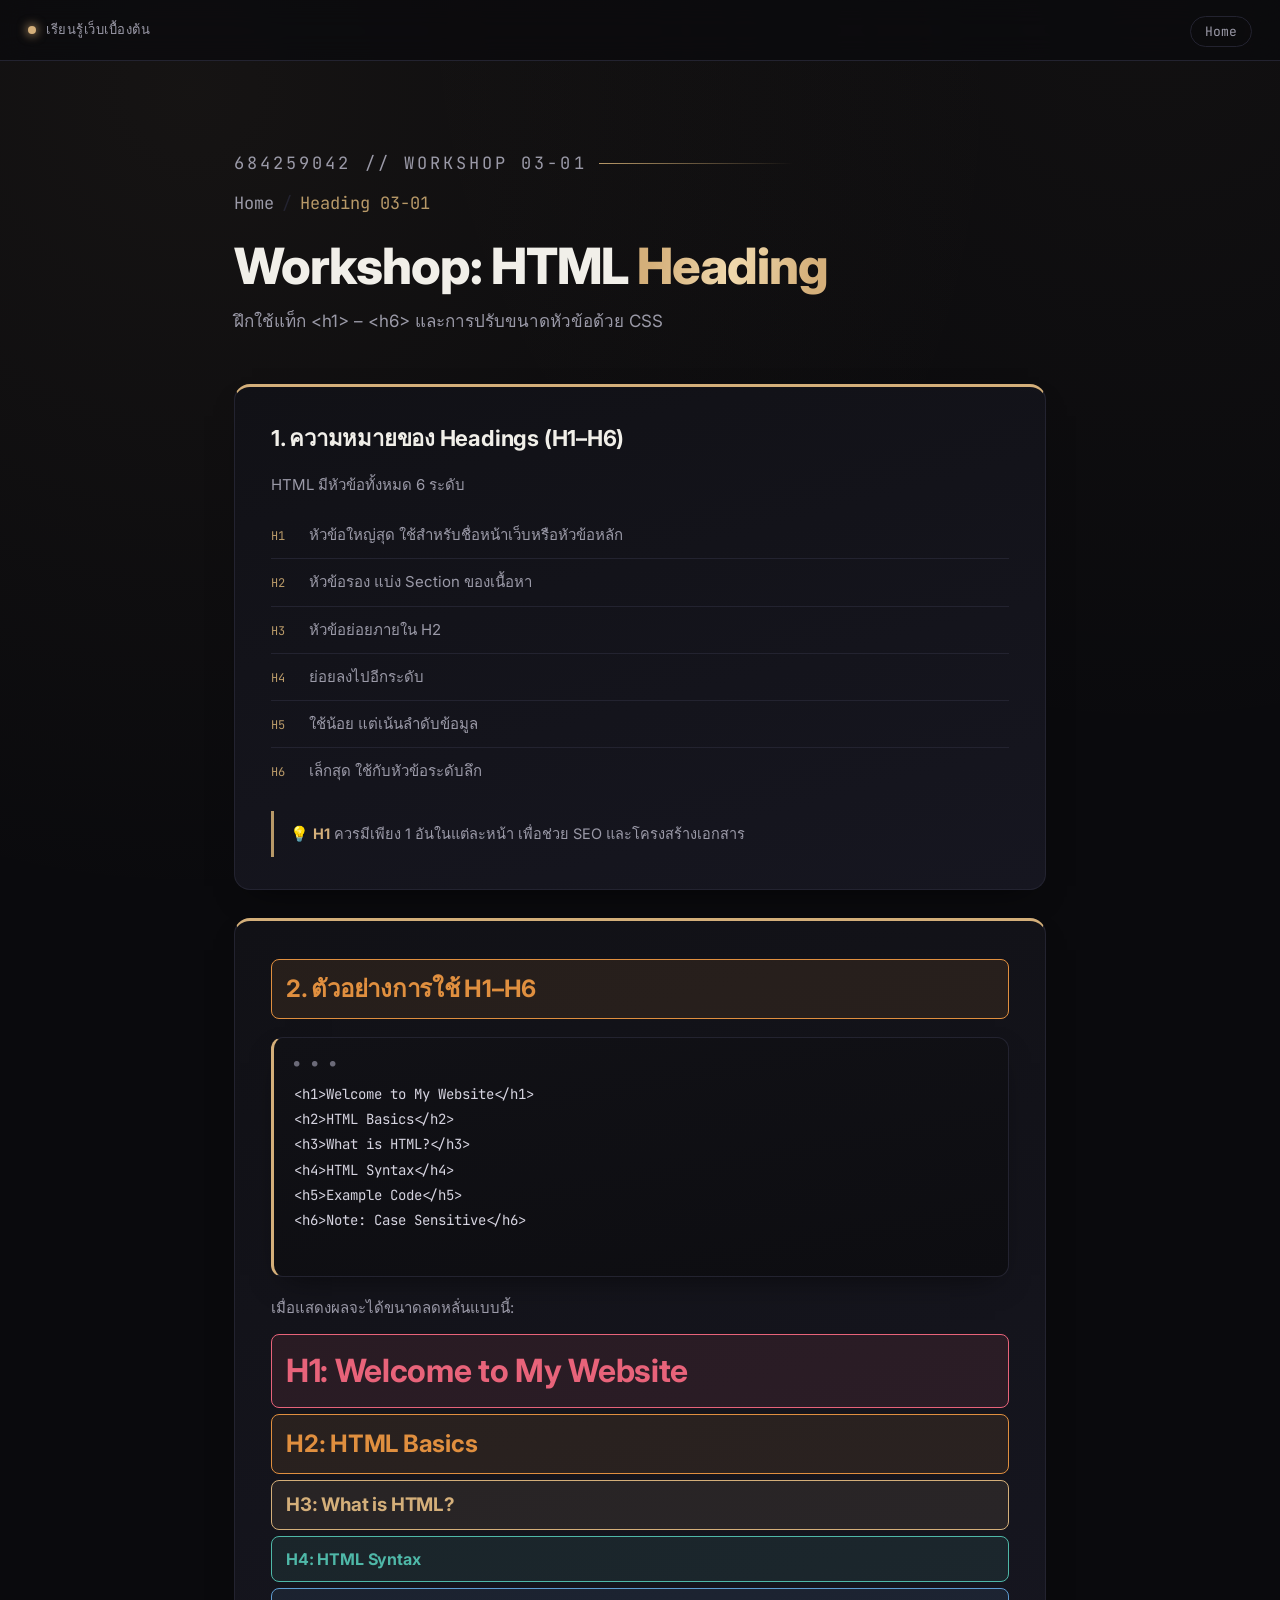
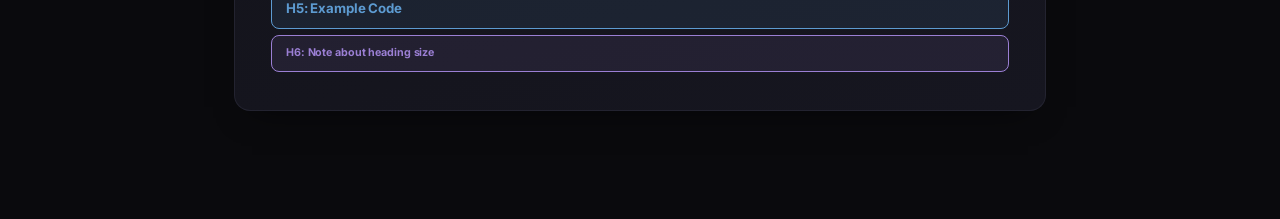
<file: W03-01-heading.html>
<!DOCTYPE html>
<html lang="en">

<head>
    <meta charset="UTF-8">
    <meta name="viewport" content="width=device-width, initial-scale=1.0">
    <title>Workshop 03-01 : Heading</title>
    <link rel="preconnect" href="https://fonts.googleapis.com">
    <link rel="preconnect" href="https://fonts.gstatic.com" crossorigin>
    <link href="https://fonts.googleapis.com/css2?family=JetBrains+Mono:wght@400;500;600;700&family=Inter:wght@400;500;600;700;800&display=swap" rel="stylesheet">
    <style>
        :root {
            --bg-0: #0a0a0d;
            --bg-1: #111116;
            --bg-2: #161620;
            --line: #232330;
            --gold: #d4af7a;
            --gold-soft: #b89968;
            --text-0: #f1efe9;
            --text-1: #9b9aa8;
            --text-2: #6b6a78;
            --mono: 'JetBrains Mono', 'Consolas', monospace;
            --sans: 'Inter', 'Segoe UI', sans-serif;
        }

        * { box-sizing: border-box; margin: 0; }

        html { scroll-behavior: smooth; }

        body {
            font-family: var(--sans);
            background-color: var(--bg-0);
            color: var(--text-0);
            line-height: 1.75;
            background-image:
                radial-gradient(circle at 15% 5%, rgba(212,175,122,0.06), transparent 40%),
                radial-gradient(circle at 90% 0%, rgba(212,175,122,0.04), transparent 35%);
            overflow-x: hidden;
        }

        header {
            position: sticky;
            top: 0;
            z-index: 50;
            backdrop-filter: blur(14px) saturate(140%);
            background: rgba(10,10,13,0.72);
            border-bottom: 1px solid var(--line);
            padding: 16px 28px;
            display: flex;
            align-items: center;
            justify-content: space-between;
        }

        header p {
            margin: 0;
            display: flex;
            align-items: center;
            gap: 10px;
            font-family: var(--mono);
            font-size: 13px;
            letter-spacing: 0.04em;
            color: var(--text-1);
        }

        header p::before {
            content: '';
            width: 8px; height: 8px;
            border-radius: 50%;
            background: var(--gold);
            box-shadow: 0 0 10px 2px rgba(212,175,122,0.6);
            animation: pulse 2.4s ease-in-out infinite;
        }

        @keyframes pulse {
            0%,100% { opacity:1; transform:scale(1); }
            50%      { opacity:0.5; transform:scale(0.8); }
        }

        header nav a {
            font-family: var(--mono);
            font-size: 13px;
            color: var(--text-1);
            border: 1px solid var(--line);
            padding: 6px 14px;
            border-radius: 100px;
            text-decoration: none;
            transition: all 0.25s ease;
        }

        header nav a:hover {
            color: var(--gold);
            border-color: var(--gold-soft);
            background: rgba(212,175,122,0.08);
        }

        .container {
            max-width: 860px;
            margin: 0 auto;
            padding: 0 24px 80px;
        }

        .hero {
            padding: 88px 0 48px;
        }

        .eyebrow {
            font-family: var(--mono);
            font-size: 12.5px;
            letter-spacing: 0.18em;
            text-transform: uppercase;
            color: var(--gold);
            display: flex;
            align-items: center;
            gap: 12px;
            margin-bottom: 10px;
            opacity: 0;
            animation: rise 0.7s ease forwards 0s;
        }

        .eyebrow::after {
            content: '';
            flex: 1; height: 1px;
            background: linear-gradient(90deg, var(--gold-soft), transparent);
        }

        .breadcrumb {
            display: flex;
            align-items: center;
            gap: 8px;
            font-family: var(--mono);
            font-size: 12px;
            color: var(--text-2);
            margin-bottom: 20px;
            opacity: 0;
            animation: rise 0.7s ease forwards 0.05s;
        }

        .breadcrumb a { color: var(--text-1); text-decoration: none; transition: color 0.2s; }
        .breadcrumb a:hover { color: var(--gold); }
        .breadcrumb .sep { color: var(--line); }
        .breadcrumb .current { color: var(--gold-soft); }

        .text-title {
            font-family: var(--sans);
            font-weight: 800;
            font-size: clamp(32px, 6vw, 50px);
            line-height: 1.08;
            letter-spacing: -0.02em;
            margin-bottom: 14px;
            opacity: 0;
            animation: rise 0.8s ease forwards 0.15s;
        }

        .text-title .accent {
            background: linear-gradient(100deg, var(--gold) 10%, #f0d9ad 50%, var(--gold) 90%);
            -webkit-background-clip: text;
            background-clip: text;
            color: transparent;
        }

        .hero > p {
            font-size: 17px;
            color: var(--text-1);
            max-width: 560px;
            opacity: 0;
            animation: rise 0.8s ease forwards 0.25s;
        }

        @keyframes rise {
            from { opacity:0; transform:translateY(14px); }
            to   { opacity:1; transform:translateY(0); }
        }

        .card {
            background: linear-gradient(165deg, var(--bg-1), var(--bg-2));
            border: 1px solid var(--line);
            padding: 32px 36px;
            margin-bottom: 28px;
            border-radius: 16px;
            border-top: 3px solid var(--gold);
            box-shadow: 0 14px 32px -18px rgba(0,0,0,0.7);
            position: relative;
            overflow: hidden;
            opacity: 0;
            transform: translateY(20px);
            transition: opacity 0.7s ease, transform 0.7s ease;
        }

        .card.in-view { opacity:1; transform:translateY(0); }

        .card::before {
            content: '';
            position: absolute;
            top: -50%; right: -15%;
            width: 260px; height: 260px;
            background: radial-gradient(circle, rgba(212,175,122,0.07), transparent 70%);
            pointer-events: none;
        }

        .card h2 {
            font-family: var(--sans);
            font-weight: 700;
            font-size: 22px;
            letter-spacing: -0.01em;
            color: var(--text-0);
            margin-bottom: 14px;
            position: relative; z-index: 1;
        }

        .card > p {
            color: var(--text-1);
            font-size: 15px;
            position: relative; z-index: 1;
        }

        ul {
            list-style: none;
            padding: 0;
            margin: 14px 0 0;
            position: relative; z-index: 1;
        }

        ul li {
            padding: 10px 0;
            border-bottom: 1px solid var(--line);
            color: var(--text-1);
            font-size: 15px;
            display: flex;
            align-items: baseline;
            gap: 10px;
        }

        ul li:last-child { border-bottom: none; }

        ul li .tag {
            font-family: var(--mono);
            font-size: 12px;
            color: var(--gold-soft);
            flex-shrink: 0;
            min-width: 28px;
        }

        pre {
            background: linear-gradient(170deg, var(--bg-1), #0d0d11);
            border: 1px solid var(--line);
            border-left: 3px solid var(--gold);
            padding: 18px 20px;
            overflow-x: auto;
            border-radius: 12px;
            font-size: 14px;
            font-family: var(--mono);
            color: #d6d4e0;
            line-height: 1.8;
            margin: 18px 0;
            position: relative; z-index: 1;
            box-shadow: 0 12px 30px -14px rgba(0,0,0,0.6);
        }

        pre::before {
            content: '● ● ●';
            display: block;
            letter-spacing: 4px;
            font-size: 9px;
            color: var(--text-2);
            margin-bottom: 10px;
        }

        .note {
            border-left: 3px solid var(--gold-soft);
            padding: 10px 0 10px 16px;
            margin-top: 16px;
            color: var(--text-1);
            font-size: 14.5px;
            position: relative; z-index: 1;
        }

        .note::before { content: "💡 "; font-size: 15px; }
        .note b { color: var(--gold); }

        .card-examples h1, .card-examples h2, .card-examples h3,
        .card-examples h4, .card-examples h5, .card-examples h6 {
            font-family: var(--sans);
            font-weight: 700;
            padding: 8px 14px;
            margin: 6px 0;
            border-radius: 8px;
            position: relative; z-index: 1;
            letter-spacing: -0.01em;
        }

        .card-examples h1 { font-size: 2em;    border: 1px solid #e8637a; background: rgba(232,99,122,0.1);  color: #e8637a; }
        .card-examples h2 { font-size: 1.5em;  border: 1px solid #e08f3f; background: rgba(224,143,63,0.1);  color: #e08f3f; }
        .card-examples h3 { font-size: 1.17em; border: 1px solid #d4af7a; background: rgba(212,175,122,0.1); color: #d4af7a; }
        .card-examples h4 { font-size: 1em;    border: 1px solid #4fb8a8; background: rgba(79,184,168,0.1);  color: #4fb8a8; }
        .card-examples h5 { font-size: 0.83em; border: 1px solid #5d9bd1; background: rgba(93,155,209,0.1);  color: #5d9bd1; }
        .card-examples h6 { font-size: 0.67em; border: 1px solid #9b7fd4; background: rgba(155,127,212,0.1); color: #9b7fd4; }

        .card-examples p { color: var(--text-1); margin: 12px 0; position: relative; z-index: 1; }

        .float-back {
            position: fixed;
            bottom: 28px; right: 28px;
            z-index: 60;
            display: flex;
            align-items: center;
            gap: 8px;
            font-family: var(--mono);
            font-size: 13px;
            color: var(--text-0);
            background: rgba(17,17,22,0.85);
            backdrop-filter: blur(12px) saturate(140%);
            border: 1px solid var(--gold-soft);
            padding: 11px 18px;
            border-radius: 100px;
            text-decoration: none;
            box-shadow: 0 10px 28px -10px rgba(0,0,0,0.7);
            opacity: 0;
            transform: translateY(12px);
            transition: opacity 0.4s ease, transform 0.4s ease, background 0.25s ease, box-shadow 0.25s ease;
            pointer-events: none;
        }

        .float-back.visible { opacity:1; transform:translateY(0); pointer-events:auto; }

        .float-back:hover {
            background: rgba(212,175,122,0.12);
            color: var(--gold);
            box-shadow: 0 10px 28px -10px rgba(0,0,0,0.7), 0 0 18px 1px rgba(212,175,122,0.35);
        }

        .float-back .arrow { transition: transform 0.25s ease; }
        .float-back:hover .arrow { transform: translateX(-3px); }

        ::-webkit-scrollbar { width: 10px; }
        ::-webkit-scrollbar-track { background: var(--bg-0); }
        ::-webkit-scrollbar-thumb { background: var(--bg-2); border-radius: 10px; }
        ::-webkit-scrollbar-thumb:hover { background: var(--gold-soft); }

        @media (max-width: 600px) {
            .container { padding: 0 16px 60px; }
            .hero { padding: 64px 0 36px; }
            .card { padding: 24px 20px; }
            .float-back { bottom: 18px; right: 18px; padding: 9px 14px; font-size: 12px; }
        }

        @media (prefers-reduced-motion: reduce) {
            *, *::before, *::after {
                animation-duration: 0.01ms !important;
                transition-duration: 0.01ms !important;
            }
        }
    </style>
</head>

<body>

    <header>
        <p>เรียนรู้เว็บเบื้องต้น</p>
        <nav>
            <a href="index.html">Home</a>
        </nav>
    </header>

    <a href="index.html" class="float-back" id="floatBack">
        <span class="arrow">←</span> Home
    </a>

    <div class="container">

        <div class="hero">
            <p class="eyebrow">684259042 // WORKSHOP 03-01</p>
            <p class="breadcrumb">
                <a href="index.html">Home</a>
                <span class="sep">/</span>
                <span class="current">Heading 03-01</span>
            </p>
            <h1 class="text-title">Workshop: HTML <span class="accent">Heading</span></h1>
            <p>ฝึกใช้แท็ก &lt;h1&gt; – &lt;h6&gt; และการปรับขนาดหัวข้อด้วย CSS</p>
        </div>

        <div class="card">
            <h2>1. ความหมายของ Headings (H1–H6)</h2>
            <p>HTML มีหัวข้อทั้งหมด 6 ระดับ</p>
            <ul>
                <li><span class="tag">H1</span> หัวข้อใหญ่สุด ใช้สำหรับชื่อหน้าเว็บหรือหัวข้อหลัก</li>
                <li><span class="tag">H2</span> หัวข้อรอง แบ่ง Section ของเนื้อหา</li>
                <li><span class="tag">H3</span> หัวข้อย่อยภายใน H2</li>
                <li><span class="tag">H4</span> ย่อยลงไปอีกระดับ</li>
                <li><span class="tag">H5</span> ใช้น้อย แต่เน้นลำดับข้อมูล</li>
                <li><span class="tag">H6</span> เล็กสุด ใช้กับหัวข้อระดับลึก</li>
            </ul>
            <div class="note">
                <b>H1</b> ควรมีเพียง 1 อันในแต่ละหน้า เพื่อช่วย SEO และโครงสร้างเอกสาร
            </div>
        </div>

        <div class="card card-examples">
            <h2>2. ตัวอย่างการใช้ H1–H6</h2>
            <pre>
&lt;h1&gt;Welcome to My Website&lt;/h1&gt;
&lt;h2&gt;HTML Basics&lt;/h2&gt;
&lt;h3&gt;What is HTML?&lt;/h3&gt;
&lt;h4&gt;HTML Syntax&lt;/h4&gt;
&lt;h5&gt;Example Code&lt;/h5&gt;
&lt;h6&gt;Note: Case Sensitive&lt;/h6&gt;
            </pre>
            <p>เมื่อแสดงผลจะได้ขนาดลดหลั่นแบบนี้:</p>
            <h1>H1: Welcome to My Website</h1>
            <h2>H2: HTML Basics</h2>
            <h3>H3: What is HTML?</h3>
            <h4>H4: HTML Syntax</h4>
            <h5>H5: Example Code</h5>
            <h6>H6: Note about heading size</h6>
        </div>

    </div>

    <script>
        const cards = document.querySelectorAll('.card');
        const observer = new IntersectionObserver((entries) => {
            entries.forEach(e => { if (e.isIntersecting) e.target.classList.add('in-view'); });
        }, { threshold: 0.12 });
        cards.forEach(c => observer.observe(c));

        const floatBack = document.getElementById('floatBack');
        window.addEventListener('scroll', () => {
            floatBack.classList.toggle('visible', window.scrollY > 120);
        });
    </script>

</body>
</html>
</file>
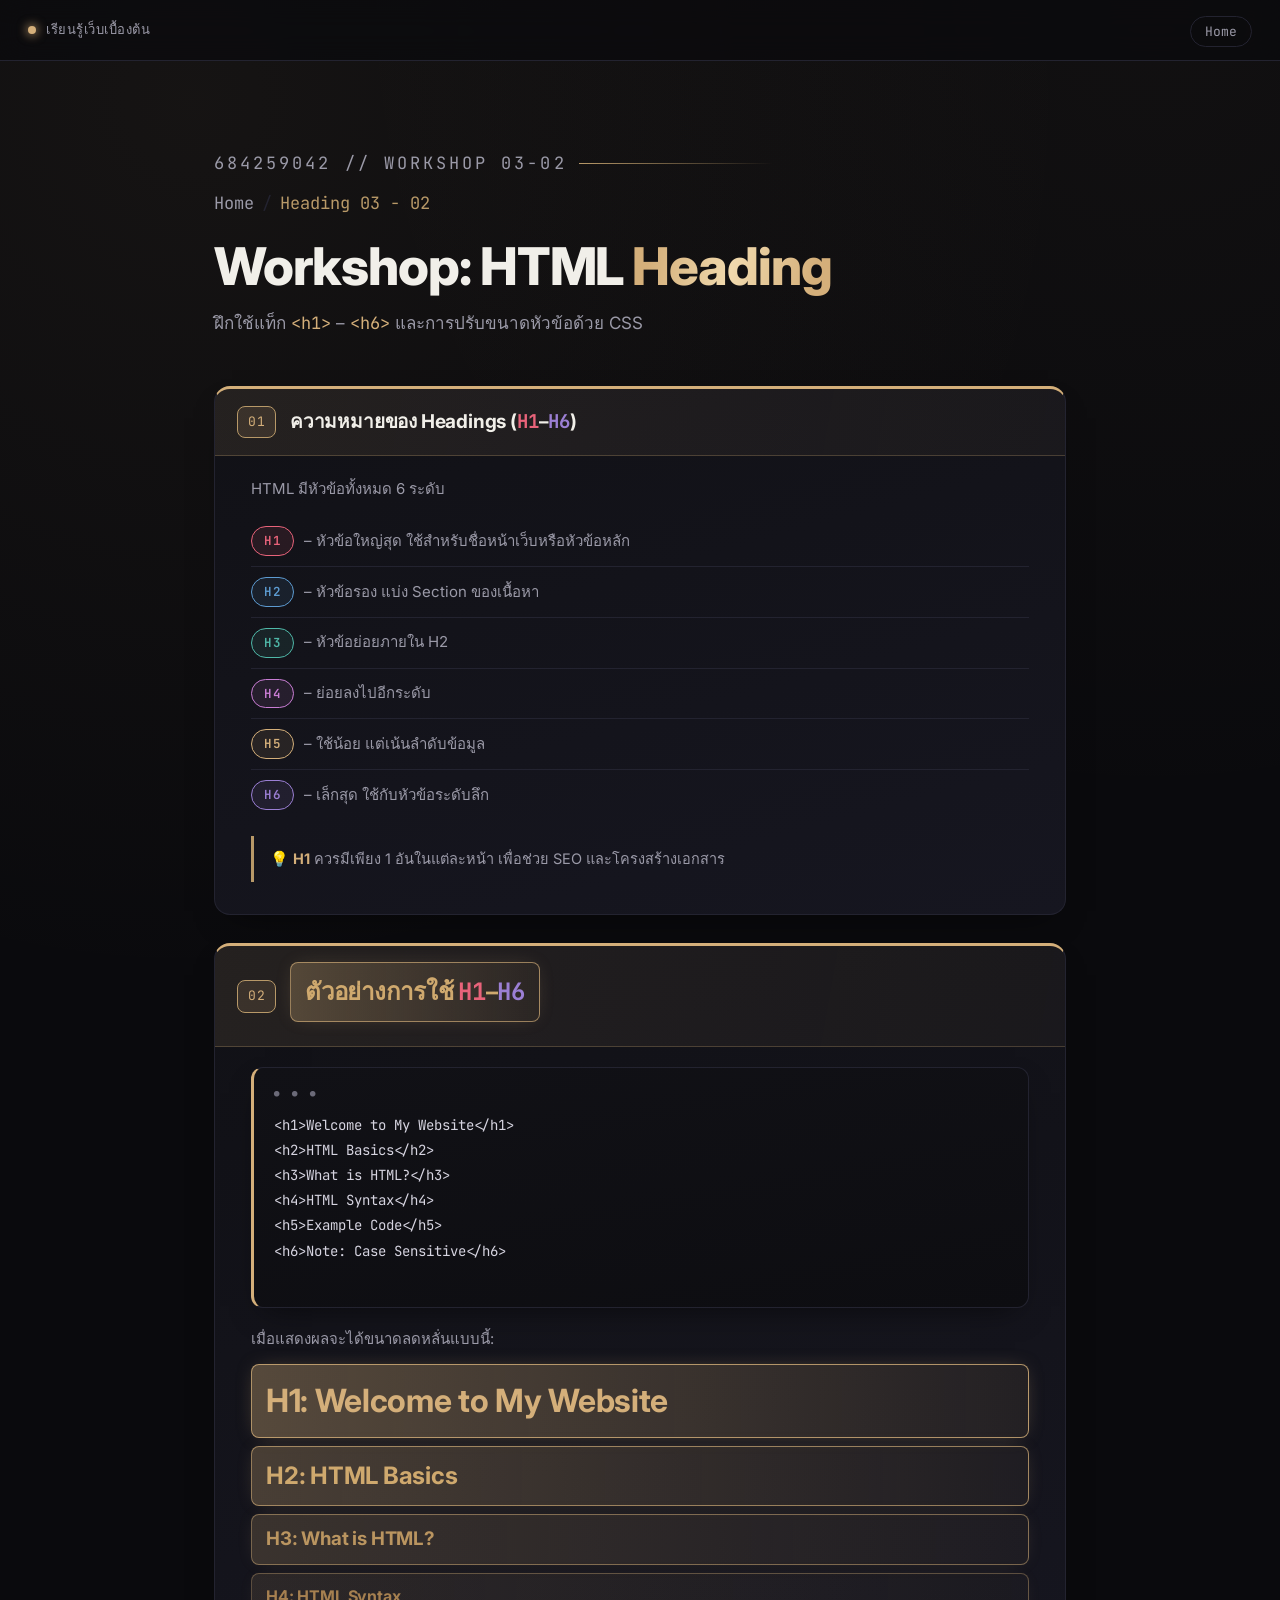
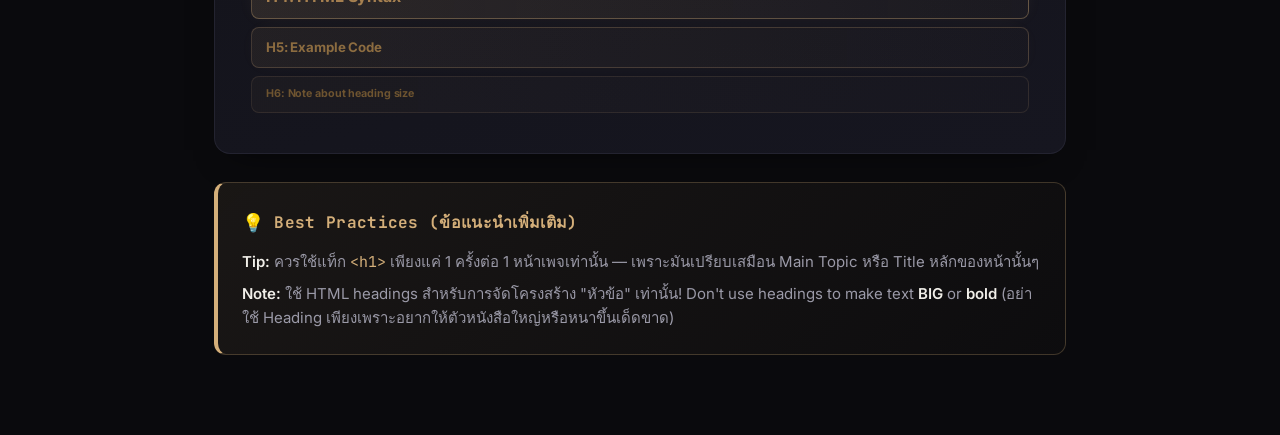
<file: W03-02-heading.html>
<!DOCTYPE html>
<html lang="en">

<head>
    <meta charset="UTF-8">
    <meta name="viewport" content="width=device-width, initial-scale=1.0">
    <title>Workshop 03 - 02 : Heading</title>
    <link rel="preconnect" href="https://fonts.googleapis.com">
    <link rel="preconnect" href="https://fonts.gstatic.com" crossorigin>
    <link href="https://fonts.googleapis.com/css2?family=JetBrains+Mono:wght@400;500;600;700&family=Inter:wght@400;500;600;700;800&display=swap" rel="stylesheet">
    <style>
        :root {
            --bg-0: #0a0a0d;
            --bg-1: #111116;
            --bg-2: #161620;
            --line: #232330;
            --gold: #d4af7a;
            --gold-soft: #b89968;
            --text-0: #f1efe9;
            --text-1: #9b9aa8;
            --text-2: #6b6a78;
            --mono: 'JetBrains Mono', 'Consolas', monospace;
            --sans: 'Inter', 'Segoe UI', sans-serif;

            --h1: #e8637a;   --h1-bg: rgba(232,99,122,0.1);
            --h2: #5d9bd1;   --h2-bg: rgba(93,155,209,0.1);
            --h3: #4fb8a8;   --h3-bg: rgba(79,184,168,0.1);
            --h4: #c97dd4;   --h4-bg: rgba(201,125,212,0.1);
            --h5: #d4af7a;   --h5-bg: rgba(212,175,122,0.1);
            --h6: #9b7fd4;   --h6-bg: rgba(155,127,212,0.1);
        }

        * { box-sizing: border-box; margin: 0; }

        html { scroll-behavior: smooth; }

        body {
            font-family: var(--sans);
            background-color: var(--bg-0);
            color: var(--text-0);
            line-height: 1.75;
            background-image:
                radial-gradient(circle at 15% 5%, rgba(212,175,122,0.06), transparent 40%),
                radial-gradient(circle at 90% 0%, rgba(212,175,122,0.04), transparent 35%);
            overflow-x: hidden;
        }

        header {
            position: sticky;
            top: 0;
            z-index: 50;
            backdrop-filter: blur(14px) saturate(140%);
            background: rgba(10,10,13,0.72);
            border-bottom: 1px solid var(--line);
            padding: 16px 28px;
            display: flex;
            align-items: center;
            justify-content: space-between;
        }

        header p {
            margin: 0;
            display: flex;
            align-items: center;
            gap: 10px;
            font-family: var(--mono);
            font-size: 13px;
            letter-spacing: 0.04em;
            color: var(--text-1);
        }

        header p::before {
            content: '';
            width: 8px; height: 8px;
            border-radius: 50%;
            background: var(--gold);
            box-shadow: 0 0 10px 2px rgba(212,175,122,0.6);
            animation: pulse 2.4s ease-in-out infinite;
        }

        @keyframes pulse {
            0%,100% { opacity:1; transform:scale(1); }
            50%      { opacity:0.5; transform:scale(0.8); }
        }

        header nav a {
            font-family: var(--mono);
            font-size: 13px;
            color: var(--text-1);
            border: 1px solid var(--line);
            padding: 6px 14px;
            border-radius: 100px;
            text-decoration: none;
            transition: all 0.25s ease;
        }

        header nav a:hover {
            color: var(--gold);
            border-color: var(--gold-soft);
            background: rgba(212,175,122,0.08);
        }

        .container {
            max-width: 900px;
            margin: 0 auto;
            padding: 0 24px 80px;
        }

        .hero {
            padding: 88px 0 48px;
        }

        .eyebrow {
            font-family: var(--mono);
            font-size: 12.5px;
            letter-spacing: 0.18em;
            text-transform: uppercase;
            color: var(--gold);
            display: flex;
            align-items: center;
            gap: 12px;
            margin-bottom: 10px;
            opacity: 0;
            animation: rise 0.7s ease forwards 0s;
        }

        .eyebrow::after {
            content: '';
            flex: 1; height: 1px;
            background: linear-gradient(90deg, var(--gold-soft), transparent);
        }

        .breadcrumb {
            display: flex;
            align-items: center;
            gap: 8px;
            font-family: var(--mono);
            font-size: 12px;
            color: var(--text-2);
            margin-bottom: 20px;
            opacity: 0;
            animation: rise 0.7s ease forwards 0.05s;
        }

        .breadcrumb a { color: var(--text-1); text-decoration: none; transition: color 0.2s; }
        .breadcrumb a:hover { color: var(--gold); }
        .breadcrumb .sep { color: var(--line); }
        .breadcrumb .current { color: var(--gold-soft); }

        .text-title {
            font-family: var(--sans);
            font-weight: 800;
            font-size: clamp(34px, 6vw, 52px);
            line-height: 1.08;
            letter-spacing: -0.02em;
            margin-bottom: 14px;
            opacity: 0;
            animation: rise 0.8s ease forwards 0.15s;
        }

        .text-title .accent {
            background: linear-gradient(100deg, var(--gold) 10%, #f0d9ad 50%, var(--gold) 90%);
            -webkit-background-clip: text;
            background-clip: text;
            color: transparent;
        }

        .hero p {
            font-size: 17px;
            color: var(--text-1);
            max-width: 560px;
            opacity: 0;
            animation: rise 0.8s ease forwards 0.25s;
        }

        @keyframes rise {
            from { opacity:0; transform:translateY(14px); }
            to   { opacity:1; transform:translateY(0); }
        }

        .card {
            background: linear-gradient(165deg, var(--bg-1), var(--bg-2));
            border: 1px solid var(--line);
            padding: 32px 36px;
            margin-bottom: 28px;
            border-radius: 16px;
            border-top: 3px solid var(--gold);
            box-shadow: 0 14px 32px -18px rgba(0,0,0,0.7);
            position: relative;
            overflow: hidden;
            opacity: 0;
            transform: translateY(20px);
            transition: opacity 0.7s ease, transform 0.7s ease;
        }

        .card.in-view { opacity:1; transform:translateY(0); }

        .card::before {
            content: '';
            position: absolute;
            top: -50%; right: -15%;
            width: 260px; height: 260px;
            background: radial-gradient(circle, rgba(212,175,122,0.07), transparent 70%);
            pointer-events: none;
        }

        .card h2 {
            font-family: var(--sans);
            font-weight: 700;
            font-size: 22px;
            letter-spacing: -0.01em;
            color: var(--text-0);
            margin-bottom: 14px;
            position: relative; z-index: 1;
        }

        .card > p {
            color: var(--text-1);
            font-size: 15px;
            position: relative; z-index: 1;
        }

        ul {
            list-style: none;
            padding: 0;
            margin: 14px 0 0;
            position: relative; z-index: 1;
        }

        ul li {
            padding: 10px 0;
            border-bottom: 1px solid var(--line);
            color: var(--text-1);
            font-size: 15px;
            display: flex;
            align-items: center;
            gap: 10px;
        }

        ul li:last-child { border-bottom: none; }

        .label {
            display: inline-block;
            padding: 3px 12px;
            border-radius: 100px;
            font-weight: 600;
            font-size: 12.5px;
            font-family: var(--mono);
            letter-spacing: 0.04em;
            flex-shrink: 0;
        }

        .h1-label { background: var(--h1-bg); color: var(--h1); border: 1px solid var(--h1); }
        .h2-label { background: var(--h2-bg); color: var(--h2); border: 1px solid var(--h2); }
        .h3-label { background: var(--h3-bg); color: var(--h3); border: 1px solid var(--h3); }
        .h4-label { background: var(--h4-bg); color: var(--h4); border: 1px solid var(--h4); }
        .h5-label { background: var(--h5-bg); color: var(--h5); border: 1px solid var(--h5); }
        .h6-label { background: var(--h6-bg); color: var(--h6); border: 1px solid var(--h6); }

        pre {
            background: linear-gradient(170deg, var(--bg-1), #0d0d11);
            border: 1px solid var(--line);
            border-left: 3px solid var(--gold);
            padding: 18px 20px;
            overflow-x: auto;
            border-radius: 12px;
            font-size: 14px;
            font-family: var(--mono);
            color: #d6d4e0;
            line-height: 1.8;
            margin: 18px 0;
            position: relative; z-index: 1;
            box-shadow: 0 12px 30px -14px rgba(0,0,0,0.6);
        }

        pre::before {
            content: '● ● ●';
            display: block;
            letter-spacing: 4px;
            font-size: 9px;
            color: var(--text-2);
            margin-bottom: 10px;
        }

        .card-title {
            display: flex;
            align-items: center;
            gap: 14px;
            background: linear-gradient(100deg, rgba(212,175,122,0.1), rgba(212,175,122,0.04));
            border-bottom: 1px solid rgba(212,175,122,0.25);
            border-radius: 12px 12px 0 0;
            padding: 16px 22px;
            margin: -32px -36px 20px -36px;
            position: relative; z-index: 1;
        }

        .card-title .num {
            font-family: var(--mono);
            font-size: 13px;
            color: var(--gold);
            background: rgba(212,175,122,0.12);
            border: 1px solid var(--gold-soft);
            border-radius: 8px;
            padding: 4px 10px;
            flex-shrink: 0;
            letter-spacing: 0.04em;
        }

        .card-title h2 {
            margin: 0;
            font-size: 19px;
            color: var(--text-0);
            border: none;
            padding: 0;
        }

        .card-title h2 .hl1 { color: var(--h1); font-family: var(--mono); }
        .card-title h2 .hl6 { color: var(--h6); font-family: var(--mono); }

        .note {
            border-left: 3px solid var(--gold-soft);
            padding: 10px 0 10px 16px;
            margin-top: 16px;
            color: var(--text-1);
            font-size: 14.5px;
            position: relative; z-index: 1;
        }

        .note::before { content: "💡 "; font-size: 15px; }
        .note b { color: var(--gold); }

        .card-examples h1, .card-examples h2, .card-examples h3,
        .card-examples h4, .card-examples h5, .card-examples h6 {
            font-family: var(--sans);
            font-weight: 700;
            padding: 8px 14px;
            margin-bottom: 8px;
            border-radius: 8px;
            position: relative; z-index: 1;
            letter-spacing: -0.01em;
        }

        .card-examples h1 { font-size: 2em;    border: 1px solid rgba(212,175,122,0.8); background: linear-gradient(90deg, rgba(212,175,122,0.35), rgba(212,175,122,0.08)); color: var(--gold); box-shadow: 0 0 20px -8px rgba(212,175,122,0.5); }
        .card-examples h2 { font-size: 1.5em;  border: 1px solid rgba(212,175,122,0.65); background: linear-gradient(90deg, rgba(212,175,122,0.28), rgba(212,175,122,0.06)); color: #cfa96e; box-shadow: 0 0 20px -8px rgba(212,175,122,0.35); }
        .card-examples h3 { font-size: 1.17em; border: 1px solid rgba(212,175,122,0.5); background: linear-gradient(90deg, rgba(212,175,122,0.20), rgba(212,175,122,0.05)); color: #ba9560; box-shadow: 0 0 20px -8px rgba(212,175,122,0.25); }
        .card-examples h4 { font-size: 1em;    border: 1px solid rgba(212,175,122,0.35); background: linear-gradient(90deg, rgba(212,175,122,0.13), rgba(212,175,122,0.03)); color: #a68050; box-shadow: 0 0 20px -8px rgba(212,175,122,0.15); }
        .card-examples h5 { font-size: 0.83em; border: 1px solid rgba(212,175,122,0.22); background: linear-gradient(90deg, rgba(212,175,122,0.08), rgba(212,175,122,0.02)); color: #8c6c40; box-shadow: 0 0 20px -8px rgba(212,175,122,0.08); }
        .card-examples h6 { font-size: 0.67em; border: 1px solid rgba(212,175,122,0.12); background: linear-gradient(90deg, rgba(212,175,122,0.04), rgba(212,175,122,0.01)); color: #6e5430; box-shadow: none; }

        .card-examples p { color: var(--text-1); margin-bottom: 12px; position: relative; z-index: 1; }

        /* สไตล์สำหรับกล่อง Tip Box ที่เพิ่มมาใหม่ */
        .tip-box {
            background: linear-gradient(135deg, rgba(212,175,122,0.08), rgba(212,175,122,0.02));
            border: 1px solid rgba(212,175,122,0.25);
            border-left: 4px solid var(--gold);
            padding: 24px;
            border-radius: 12px;
            margin-top: 10px;
            opacity: 0;
            transform: translateY(20px);
            transition: opacity 0.7s ease, transform 0.7s ease;
        }

        .tip-box.in-view {
            opacity: 1;
            transform: translateY(0);
        }

        .tip-box-title {
            display: flex;
            align-items: center;
            gap: 10px;
            color: var(--gold);
            font-family: var(--mono);
            font-weight: 700;
            font-size: 16px;
            margin-bottom: 12px;
            letter-spacing: 0.02em;
        }

        .tip-box p {
            color: var(--text-1);
            font-size: 15px;
            margin-bottom: 8px;
            line-height: 1.6;
        }

        .tip-box p:last-child {
            margin-bottom: 0;
        }
        
        .tip-box b, .tip-box strong {
            color: var(--text-0);
            font-weight: 600;
        }

        .float-back {
            position: fixed;
            bottom: 28px; right: 28px;
            z-index: 60;
            display: flex;
            align-items: center;
            gap: 8px;
            font-family: var(--mono);
            font-size: 13px;
            color: var(--text-0);
            background: rgba(17,17,22,0.85);
            backdrop-filter: blur(12px) saturate(140%);
            border: 1px solid var(--gold-soft);
            padding: 11px 18px;
            border-radius: 100px;
            text-decoration: none;
            box-shadow: 0 10px 28px -10px rgba(0,0,0,0.7);
            opacity: 0;
            transform: translateY(12px);
            transition: opacity 0.4s ease, transform 0.4s ease, background 0.25s ease, box-shadow 0.25s ease;
            pointer-events: none;
        }

        .float-back.visible {
            opacity: 1;
            transform: translateY(0);
            pointer-events: auto;
        }

        .float-back:hover {
            background: rgba(212,175,122,0.12);
            color: var(--gold);
            box-shadow: 0 10px 28px -10px rgba(0,0,0,0.7), 0 0 18px 1px rgba(212,175,122,0.35);
        }

        .float-back .arrow { transition: transform 0.25s ease; }
        .float-back:hover .arrow { transform: translateX(-3px); }

        ::-webkit-scrollbar { width: 10px; }
        ::-webkit-scrollbar-track { background: var(--bg-0); }
        ::-webkit-scrollbar-thumb { background: var(--bg-2); border-radius: 10px; }
        ::-webkit-scrollbar-thumb:hover { background: var(--gold-soft); }

        @media (max-width: 600px) {
            .container { padding: 0 16px 60px; }
            .hero { padding: 64px 0 36px; }
            .card { padding: 24px 20px; }
            .tip-box { padding: 20px; }
            .float-back { bottom: 18px; right: 18px; padding: 9px 14px; font-size: 12px; }
        }

        @media (prefers-reduced-motion: reduce) {
            *, *::before, *::after {
                animation-duration: 0.01ms !important;
                transition-duration: 0.01ms !important;
            }
        }
    </style>
</head>

<body>

    <header>
        <p>เรียนรู้เว็บเบื้องต้น</p>
        <nav>
            <a href="index.html">Home</a>
        </nav>
    </header>

    <a href="index.html" class="float-back" id="floatBack">
        <span class="arrow">←</span> Home
    </a>

    <div class="container">

        <div class="hero">
            <p class="eyebrow">684259042 // WORKSHOP 03-02</p>
            <p class="breadcrumb">
                <a href="index.html">Home</a>
                <span class="sep">/</span>
                <span class="current">Heading 03 - 02</span>
            </p>
            <h1 class="text-title">Workshop: HTML <span class="accent">Heading</span></h1>
            <p>ฝึกใช้แท็ก <span style="color:var(--gold);font-family:var(--mono)">&lt;h1&gt;</span> – <span style="color:var(--gold);font-family:var(--mono)">&lt;h6&gt;</span> และการปรับขนาดหัวข้อด้วย CSS</p>
        </div>

        <div class="card">
            
            <div class="card-title">
                <span class="num">01</span>
                <h2>ความหมายของ Headings (<span class="hl1">H1</span>–<span class="hl6">H6</span>)</h2>
            </div>
            <p>HTML มีหัวข้อทั้งหมด 6 ระดับ</p>
            <ul>
                <li><span class="label h1-label">H1</span> – หัวข้อใหญ่สุด ใช้สำหรับชื่อหน้าเว็บหรือหัวข้อหลัก</li>
                <li><span class="label h2-label">H2</span> – หัวข้อรอง แบ่ง Section ของเนื้อหา</li>
                <li><span class="label h3-label">H3</span> – หัวข้อย่อยภายใน H2</li>
                <li><span class="label h4-label">H4</span> – ย่อยลงไปอีกระดับ</li>
                <li><span class="label h5-label">H5</span> – ใช้น้อย แต่เน้นลำดับข้อมูล</li>
                <li><span class="label h6-label">H6</span> – เล็กสุด ใช้กับหัวข้อระดับลึก</li>
            </ul>
            <div class="note">
                <b>H1</b> ควรมีเพียง 1 อันในแต่ละหน้า เพื่อช่วย SEO และโครงสร้างเอกสาร
            </div>
        </div>

        <div class="card card-examples">
            <div class="card-title">
                <span class="num">02</span>
                <h2>ตัวอย่างการใช้ <span class="hl1">H1</span>–<span class="hl6">H6</span></h2>
            </div>
            <pre>
&lt;h1&gt;Welcome to My Website&lt;/h1&gt;
&lt;h2&gt;HTML Basics&lt;/h2&gt;
&lt;h3&gt;What is HTML?&lt;/h3&gt;
&lt;h4&gt;HTML Syntax&lt;/h4&gt;
&lt;h5&gt;Example Code&lt;/h5&gt;
&lt;h6&gt;Note: Case Sensitive&lt;/h6&gt;
            </pre>
            <p>เมื่อแสดงผลจะได้ขนาดลดหลั่นแบบนี้:</p>
            <h1>H1: Welcome to My Website</h1>
            <h2>H2: HTML Basics</h2>
            <h3>H3: What is HTML?</h3>
            <h4>H4: HTML Syntax</h4>
            <h5>H5: Example Code</h5>
            <h6>H6: Note about heading size</h6>
        </div>

        <!-- เพิ่มกล่อง Tip ใหม่ไว้ล่างสุด -->
        <div class="tip-box">
            <div class="tip-box-title">
                <span style="font-size: 18px;">💡</span> Best Practices (ข้อแนะนำเพิ่มเติม)
            </div>
            <p><strong>Tip:</strong> ควรใช้แท็ก <span style="color:var(--gold);font-family:var(--mono)">&lt;h1&gt;</span> เพียงแค่ 1 ครั้งต่อ 1 หน้าเพจเท่านั้น — เพราะมันเปรียบเสมือน Main Topic หรือ Title หลักของหน้านั้นๆ</p>
            <p><strong>Note:</strong> ใช้ HTML headings สำหรับการจัดโครงสร้าง "หัวข้อ" เท่านั้น! Don't use headings to make text <strong>BIG</strong> or <strong>bold</strong> (อย่าใช้ Heading เพียงเพราะอยากให้ตัวหนังสือใหญ่หรือหนาขึ้นเด็ดขาด)</p>
        </div>

    </div>

    <script>
        // ปรับแก้โค้ด JS ให้ครอบคลุมคลาส .tip-box ด้วย เพื่อให้เกิดอนิเมชันเวลาเลื่อนจอ
        const cards = document.querySelectorAll('.card, .tip-box');
        const observer = new IntersectionObserver((entries) => {
            entries.forEach(e => { if (e.isIntersecting) e.target.classList.add('in-view'); });
        }, { threshold: 0.12 });
        cards.forEach(c => observer.observe(c));

        const floatBack = document.getElementById('floatBack');
        window.addEventListener('scroll', () => {
            floatBack.classList.toggle('visible', window.scrollY > 120);
        });
    </script>

</body>
</html>
</file>
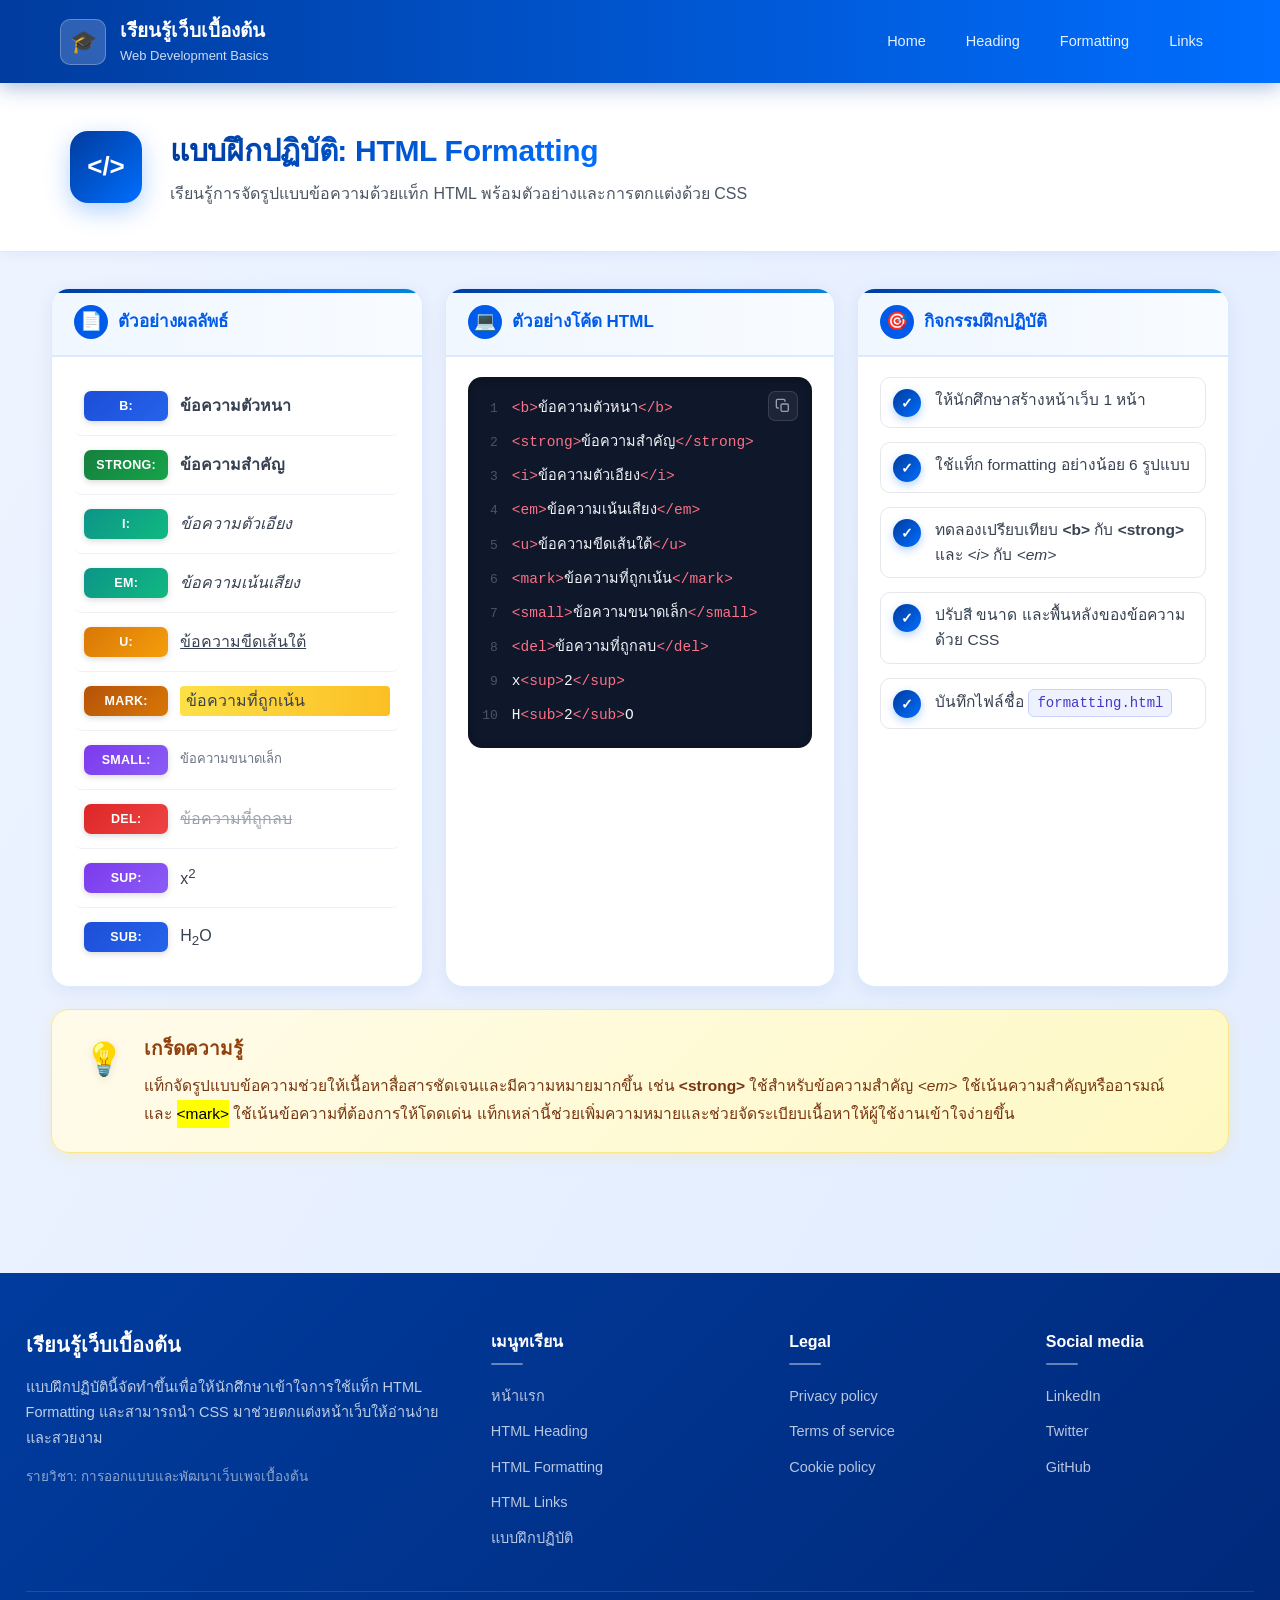
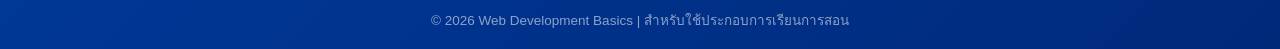
<file: W04-01-formating.html>
<!DOCTYPE html>
<html lang="th">

<head>
    <meta charset="UTF-8">
    <meta name="viewport" content="width=device-width, initial-scale=1.0">
    <title>HTML Formatting</title>
    <link rel="stylesheet" href="css/W04-formating.css">
</head>

<body>

    <header>
        <div class="brand">
            <div class="brand-icon">🎓</div>
            <div>
                <h2>เรียนรู้เว็บเบื้องต้น</h2>
                <p>Web Development Basics</p>
            </div>
        </div>
        <nav>
            <a href="index.html">Home</a>
            <a href="W03-02-heading.html">Heading</a>
            <a href="W04-01-formating.html">Formatting</a>
            <a href="#">Links</a>
        </nav>
    </header>

    <section class="hero">
        <div class="hero-icon">&lt;/&gt;</div>
        <div class="hero-text">
            <h1>แบบฝึกปฏิบัติ: HTML Formatting</h1>
            <p>เรียนรู้การจัดรูปแบบข้อความด้วยแท็ก HTML พร้อมตัวอย่างและการตกแต่งด้วย CSS</p>
        </div>
    </section>

    <main class="container">
        <section class="card-grid">

            <!-- Card 1: ตัวอย่างผลลัพธ์ -->
            <div class="card">
                <div class="card-header">
                    <span class="card-icon">📄</span> ตัวอย่างผลลัพธ์
                </div>
                <div class="card-body">

                    <div class="format-row">
                        <span class="label b-label">B:</span>
                        <span class="format-text bold">ข้อความตัวหนา</span>
                    </div>

                    <div class="format-row">
                        <span class="label strong-label">STRONG:</span>
                        <span class="format-text bold">ข้อความสำคัญ</span>
                    </div>

                    <div class="format-row">
                        <span class="label i-label">I:</span>
                        <span class="format-text italic">ข้อความตัวเอียง</span>
                    </div>

                    <div class="format-row">
                        <span class="label em-label">EM:</span>
                        <span class="format-text italic">ข้อความเน้นเสียง</span>
                    </div>

                    <div class="format-row">
                        <span class="label u-label">U:</span>
                        <span class="format-text underline">ข้อความขีดเส้นใต้</span>
                    </div>

                    <div class="format-row">
                        <span class="label mark-label">MARK:</span>
                        <span class="format-text mark-text">ข้อความที่ถูกเน้น</span>
                    </div>

                    <div class="format-row">
                        <span class="label small-label">SMALL:</span>
                        <span class="format-text small-text">ข้อความขนาดเล็ก</span>
                    </div>

                    <div class="format-row">
                        <span class="label del-label">DEL:</span>
                        <span class="format-text del-text">ข้อความที่ถูกลบ</span>
                    </div>

                    <div class="format-row">
                        <span class="label sup-label">SUP:</span>
                        <span class="format-text">x<sup>2</sup></span>
                    </div>

                    <div class="format-row">
                        <span class="label sub-label">SUB:</span>
                        <span class="format-text">H<sub>2</sub>O</span>
                    </div>

                </div>
            </div>

            <!-- Card 2: ตัวอย่างโค้ด HTML -->
            <div class="card">
                <div class="card-header">
                    <span class="card-icon">💻</span> ตัวอย่างโค้ด HTML
                </div>
                <div class="card-body">
                    <div class="code-box">
                        <button class="copy-btn" type="button" aria-label="คัดลอกโค้ด" onclick="copyCode(this)">
              <svg class="icon-copy" width="16" height="16" viewBox="0 0 24 24" fill="none" stroke="currentColor" stroke-width="2" stroke-linecap="round" stroke-linejoin="round"><rect x="9" y="9" width="11" height="11" rx="2"></rect><path d="M5 15H4a2 2 0 0 1-2-2V4a2 2 0 0 1 2-2h9a2 2 0 0 1 2 2v1"></path></svg>
              <svg class="icon-check" width="16" height="16" viewBox="0 0 24 24" fill="none" stroke="currentColor" stroke-width="2" stroke-linecap="round" stroke-linejoin="round"><polyline points="20 6 9 17 4 12"></polyline></svg>
            </button>
                        <div class="code-lines">
                            <div class="code-line"><span class="line-num">1</span><span class="code-content"><span class="tag">&lt;b&gt;</span>ข้อความตัวหนา<span class="tag">&lt;/b&gt;</span></span>
                            </div>
                            <div class="code-line"><span class="line-num">2</span><span class="code-content"><span class="tag">&lt;strong&gt;</span>ข้อความสำคัญ<span class="tag">&lt;/strong&gt;</span></span>
                            </div>
                            <div class="code-line"><span class="line-num">3</span><span class="code-content"><span class="tag">&lt;i&gt;</span>ข้อความตัวเอียง<span class="tag">&lt;/i&gt;</span></span>
                            </div>
                            <div class="code-line"><span class="line-num">4</span><span class="code-content"><span class="tag">&lt;em&gt;</span>ข้อความเน้นเสียง<span class="tag">&lt;/em&gt;</span></span>
                            </div>
                            <div class="code-line"><span class="line-num">5</span><span class="code-content"><span class="tag">&lt;u&gt;</span>ข้อความขีดเส้นใต้<span class="tag">&lt;/u&gt;</span></span>
                            </div>
                            <div class="code-line"><span class="line-num">6</span><span class="code-content"><span class="tag">&lt;mark&gt;</span>ข้อความที่ถูกเน้น<span class="tag">&lt;/mark&gt;</span></span>
                            </div>
                            <div class="code-line"><span class="line-num">7</span><span class="code-content"><span class="tag">&lt;small&gt;</span>ข้อความขนาดเล็ก<span class="tag">&lt;/small&gt;</span></span>
                            </div>
                            <div class="code-line"><span class="line-num">8</span><span class="code-content"><span class="tag">&lt;del&gt;</span>ข้อความที่ถูกลบ<span class="tag">&lt;/del&gt;</span></span>
                            </div>
                            <div class="code-line"><span class="line-num">9</span><span class="code-content">x<span class="tag">&lt;sup&gt;</span>2<span class="tag">&lt;/sup&gt;</span></span>
                            </div>
                            <div class="code-line"><span class="line-num">10</span><span class="code-content">H<span class="tag">&lt;sub&gt;</span>2<span class="tag">&lt;/sub&gt;</span>O</span>
                            </div>
                        </div>
                    </div>
                </div>
            </div>

            <!-- Card 3: กิจกรรมฝึกปฏิบัติ -->
            <div class="card">
                <div class="card-header">
                    <span class="card-icon">🎯</span> กิจกรรมฝึกปฏิบัติ
                </div>
                <div class="card-body">
                    <ul class="activity-list">
                        <li>
                            <span class="check">✓</span>
                            <span>ให้นักศึกษาสร้างหน้าเว็บ 1 หน้า</span>
                        </li>
                        <li>
                            <span class="check">✓</span>
                            <span>ใช้แท็ก formatting อย่างน้อย 6 รูปแบบ</span>
                        </li>
                        <li>
                            <span class="check">✓</span>
                            <span>ทดลองเปรียบเทียบ <b>&lt;b&gt;</b> กับ <strong>&lt;strong&gt;</strong> และ <i>&lt;i&gt;</i> กับ <em>&lt;em&gt;</em></span>
                        </li>
                        <li>
                            <span class="check">✓</span>
                            <span>ปรับสี ขนาด และพื้นหลังของข้อความด้วย CSS</span>
                        </li>
                        <li>
                            <span class="check">✓</span>
                            <span>บันทึกไฟล์ชื่อ <code class="inline-code">formatting.html</code></span>
                        </li>
                    </ul>
                </div>
            </div>

        </section>

        <section class="tip-box">
            <div class="tip-icon">💡</div>
            <div class="tip-content">
                <h2>เกร็ดความรู้</h2>
                <p>
                    แท็กจัดรูปแบบข้อความช่วยให้เนื้อหาสื่อสารชัดเจนและมีความหมายมากขึ้น เช่น
                    <strong>&lt;strong&gt;</strong> ใช้สำหรับข้อความสำคัญ
                    <em>&lt;em&gt;</em> ใช้เน้นความสำคัญหรืออารมณ์ และ
                    <mark>&lt;mark&gt;</mark> ใช้เน้นข้อความที่ต้องการให้โดดเด่น แท็กเหล่านี้ช่วยเพิ่มความหมายและช่วยจัดระเบียบเนื้อหาให้ผู้ใช้งานเข้าใจง่ายขึ้น
                </p>
            </div>
        </section>

    </main>

    <footer class="site-footer">
        <div class="footer-inner">
            <div class="footer-brand">
                <h3>เรียนรู้เว็บเบื้องต้น</h3>
                <p>แบบฝึกปฏิบัตินี้จัดทำขึ้นเพื่อให้นักศึกษาเข้าใจการใช้แท็ก HTML Formatting และสามารถนำ CSS มาช่วยตกแต่งหน้าเว็บให้อ่านง่ายและสวยงาม</p>
                <p class="footer-course">รายวิชา: การออกแบบและพัฒนาเว็บเพจเบื้องต้น</p>
            </div>
            <div class="footer-col">
                <h4>เมนูทเรียน</h4>
                <ul>
                    <li><a href="index.html">หน้าแรก</a></li>
                    <li><a href="W03-02-heading.html">HTML Heading</a></li>
                    <li><a href="W04-01-formating.html">HTML Formatting</a></li>
                    <li><a href="W06-01-link_image.html">HTML Links</a></li>
                    <li><a href="#">แบบฝึกปฏิบัติ</a></li>
                </ul>
            </div>
            <div class="footer-col">
                <h4>Legal</h4>
                <ul>
                    <li><a href="#">Privacy policy</a></li>
                    <li><a href="#">Terms of service</a></li>
                    <li><a href="#">Cookie policy</a></li>
                </ul>
            </div>
            <div class="footer-col">
                <h4>Social media</h4>
                <ul>
                    <li><a href="#">LinkedIn</a></li>
                    <li><a href="#">Twitter</a></li>
                    <li><a href="#">GitHub</a></li>
                </ul>
            </div>
        </div>
        <div class="footer-bottom">
            <p>© 2026 Web Development Basics | สำหรับใช้ประกอบการเรียนการสอน</p>
        </div>
    </footer>

</body>

</html>
</file>
<file: css/W04-formating.css>
* {
    box-sizing: border-box;
    margin: 0;
    padding: 0;
}

body {
    font-family: "Segoe UI", Tahoma, Arial, sans-serif;
    background: linear-gradient( 120deg, #eef4ff 0%, #e0ecff 35%, #eaf2ff 65%, #e8f0fe 100%);
    background-size: 300% 300%;
    animation: bgDrift 16s ease-in-out infinite;
    color: #1f2937;
    line-height: 1.6;
    font-size: 16px;
    min-height: 100vh;
}

@keyframes bgDrift {
    0%,
    100% {
        background-position: 0% 50%;
    }
    50% {
        background-position: 100% 50%;
    }
}

a {
    text-decoration: none;
    color: inherit;
}


/* ===== HEADER ===== */

header {
    background: linear-gradient(90deg, #003c9e, #006eff);
    color: white;
    padding: 16px 60px;
    display: flex;
    justify-content: space-between;
    align-items: center;
    box-shadow: 0 4px 20px rgba(0, 60, 158, 0.35);
    position: sticky;
    top: 0;
    z-index: 100;
}

.brand {
    display: flex;
    align-items: center;
    gap: 14px;
}

.brand-icon {
    width: 46px;
    height: 46px;
    background: rgba(255, 255, 255, 0.18);
    border-radius: 10px;
    display: flex;
    align-items: center;
    justify-content: center;
    font-size: 22px;
    border: 1px solid rgba(255, 255, 255, 0.25);
    transition: background 0.25s, transform 0.25s;
    animation: floatSoft 3.4s ease-in-out infinite;
}

.brand-icon:hover {
    background: rgba(255, 255, 255, 0.28);
    transform: scale(1.08) rotate(-4deg);
}

.brand h2 {
    font-size: 19px;
    font-weight: 700;
}

.brand p {
    font-size: 13px;
    opacity: 0.8;
}

nav {
    display: flex;
    gap: 6px;
}

nav a {
    position: relative;
    font-size: 14.5px;
    font-weight: 500;
    padding: 7px 16px;
    border-radius: 100px;
    border: 1px solid transparent;
    transition: all 0.22s ease;
    opacity: 0.9;
    overflow: hidden;
}

nav a:hover {
    background: rgba(255, 255, 255, 0.15);
    border-color: rgba(255, 255, 255, 0.3);
    opacity: 1;
    transform: translateY(-2px);
}

nav a:active {
    transform: translateY(0) scale(0.94);
}


/* ===== HERO ===== */

.hero {
    background: white;
    padding: 44px 70px;
    display: flex;
    align-items: center;
    gap: 28px;
    border-bottom: 1px solid #dbeafe;
    box-shadow: 0 2px 12px rgba(0, 60, 158, 0.06);
    animation: fadeDown 0.6s ease both;
}

@keyframes fadeDown {
    from {
        opacity: 0;
        transform: translateY(-16px);
    }
    to {
        opacity: 1;
        transform: translateY(0);
    }
}

@keyframes floatSoft {
    0%,
    100% {
        transform: translateY(0);
    }
    50% {
        transform: translateY(-6px);
    }
}

.hero-icon {
    width: 72px;
    height: 72px;
    min-width: 72px;
    background: linear-gradient(135deg, #003c9e, #006eff);
    color: white;
    border-radius: 18px;
    display: flex;
    align-items: center;
    justify-content: center;
    font-size: 26px;
    font-weight: bold;
    box-shadow: 0 8px 24px rgba(0, 110, 255, 0.3);
    animation: floatSoft 3.8s ease-in-out infinite, fadeDown 0.6s ease both, glowPulse 2.6s ease-in-out infinite;
    transition: transform 0.25s ease, box-shadow 0.25s ease;
    cursor: pointer;
    position: relative;
}

@keyframes glowPulse {
    0%,
    100% {
        box-shadow: 0 8px 24px rgba(0, 110, 255, 0.3), 0 0 0 0 rgba(0, 110, 255, 0.35);
    }
    50% {
        box-shadow: 0 8px 24px rgba(0, 110, 255, 0.3), 0 0 0 10px rgba(0, 110, 255, 0);
    }
}

.hero-icon:hover {
    transform: scale(1.08) rotate(3deg);
    box-shadow: 0 12px 30px rgba(0, 110, 255, 0.45);
}

.hero-icon:active {
    transform: scale(0.95);
}

.hero-text h1 {
    font-size: 30px;
    font-weight: 800;
    letter-spacing: -0.3px;
    margin-bottom: 6px;
    background: linear-gradient( 90deg, #003c9e, #006eff, #00b4d8, #006eff, #003c9e);
    background-size: 300% auto;
    -webkit-background-clip: text;
    background-clip: text;
    -webkit-text-fill-color: transparent;
    color: #003c9e;
    animation: textShine 6s linear infinite;
}

@keyframes textShine {
    0% {
        background-position: 0% 50%;
    }
    100% {
        background-position: 300% 50%;
    }
}

.hero-text p {
    font-size: 16px;
    color: #4b5563;
}


/* ===== CONTAINER ===== */

.container {
    max-width: 1200px;
    width: 92%;
    margin: 0 auto;
    padding: 36px 0 60px;
}


/* ===== CARD GRID ===== */

.card-grid {
    display: grid;
    grid-template-columns: 1fr 1.05fr 1fr;
    gap: 22px;
    align-items: stretch;
}

.card {
    background: white;
    border-radius: 18px;
    border: 1px solid #dbeafe;
    box-shadow: 0 4px 18px rgba(15, 47, 117, 0.07);
    overflow: hidden;
    position: relative;
    display: flex;
    flex-direction: column;
    height: 100%;
    transition: transform 0.3s cubic-bezier(0.22, 1, 0.36, 1), box-shadow 0.3s ease;
    animation: riseUp 0.6s ease both;
}

.card::before {
    content: "";
    position: absolute;
    top: 0;
    left: 0;
    right: 0;
    height: 4px;
    background: linear-gradient( 90deg, #003c9e, #006eff, #10b981, #f59e0b, #003c9e);
    background-size: 300% auto;
    animation: textShine 5s linear infinite;
}

.card:nth-child(1) {
    animation-delay: 0.1s;
}

.card:nth-child(2) {
    animation-delay: 0.2s;
}

.card:nth-child(3) {
    animation-delay: 0.3s;
}

@keyframes riseUp {
    from {
        opacity: 0;
        transform: translateY(22px);
    }
    to {
        opacity: 1;
        transform: translateY(0);
    }
}

.card:hover {
    transform: translateY(-8px) scale(1.012);
    box-shadow: 0 18px 38px rgba(15, 47, 117, 0.16);
}

.card-header {
    padding: 16px 22px;
    border-bottom: 2px solid #dbeafe;
    background: linear-gradient(90deg, #f0f7ff, #f8fbff);
    font-size: 17px;
    font-weight: 700;
    color: #005bea;
    display: flex;
    align-items: center;
    gap: 10px;
}

.card-icon {
    font-size: 18px;
    display: inline-flex;
    align-items: center;
    justify-content: center;
    width: 34px;
    height: 34px;
    min-width: 34px;
    border-radius: 50%;
    background: #005bea;
    animation: floatSoft 3s ease-in-out infinite;
    transition: transform 0.25s ease;
}

.card-header:hover .card-icon {
    transform: scale(1.1);
}

.card-body {
    padding: 20px 22px;
    flex: 1;
}


/* ===== FORMAT ROWS ===== */

.format-row {
    display: grid;
    grid-template-columns: 84px 1fr;
    align-items: center;
    gap: 12px;
    padding: 14px 10px;
    border-radius: 8px;
    border-bottom: 1px solid #eef2f7;
    transition: background 0.18s ease, transform 0.18s ease;
}

.format-row:last-child {
    border-bottom: none;
}

.format-row:hover {
    background: #f0f7ff;
    transform: translateX(4px);
}

.label {
    display: inline-flex;
    align-items: center;
    justify-content: center;
    font-size: 12.5px;
    font-weight: 700;
    color: white;
    padding: 5px 8px;
    border-radius: 7px;
    letter-spacing: 0.3px;
    white-space: nowrap;
    box-shadow: 0 2px 6px rgba(0, 0, 0, 0.15);
    transition: transform 0.18s cubic-bezier(0.34, 1.56, 0.64, 1), box-shadow 0.18s ease;
    cursor: pointer;
}

.format-row:hover .label {
    transform: translateY(-2px) scale(1.06);
    box-shadow: 0 5px 12px rgba(0, 0, 0, 0.22);
}

.label:active {
    transform: scale(0.92);
}

.b-label {
    background: linear-gradient(135deg, #1d4ed8, #2563eb);
}

.strong-label {
    background: linear-gradient(135deg, #15803d, #16a34a);
}

.i-label {
    background: linear-gradient(135deg, #0d9488, #10b981);
}

.em-label {
    background: linear-gradient(135deg, #0d9488, #10b981);
}

.u-label {
    background: linear-gradient(135deg, #d97706, #f59e0b);
}

.mark-label {
    background: linear-gradient(135deg, #b45309, #d97706);
}

.small-label {
    background: linear-gradient(135deg, #7c3aed, #8b5cf6);
}

.del-label {
    background: linear-gradient(135deg, #dc2626, #ef4444);
}

.sup-label {
    background: linear-gradient(135deg, #7c3aed, #8b5cf6);
}

.sub-label {
    background: linear-gradient(135deg, #1d4ed8, #2563eb);
}

.format-text {
    font-size: 16px;
    color: #374151;
}

.format-text.bold {
    font-weight: 700;
}

.format-text.italic {
    font-style: italic;
}

.format-text.underline {
    text-decoration: underline;
}

.format-text.small-text {
    font-size: 13px;
    color: #6b7280;
}

.format-text.del-text {
    text-decoration: line-through;
    color: #9ca3af;
}

.mark-text {
    background: linear-gradient(90deg, #fde047, #fbbf24, #fde047);
    background-size: 200% auto;
    padding: 2px 6px;
    border-radius: 4px;
    transition: background 0.2s ease, transform 0.2s ease;
    animation: markShimmer 3s linear infinite;
}

@keyframes markShimmer {
    0% {
        background-position: 0% 50%;
    }
    100% {
        background-position: 200% 50%;
    }
}

.format-row:hover .mark-text {
    background: #fbbf24;
    transform: scale(1.04);
}


/* ===== CODE BOX ===== */

.code-box {
    background: #0f172a;
    color: #e2e8f0;
    border-radius: 14px;
    padding: 20px 20px 20px 8px;
    overflow-x: auto;
    position: relative;
    box-shadow: inset 0 2px 10px rgba(0, 0, 0, 0.3);
    transition: box-shadow 0.3s ease;
}

.code-box:hover {
    box-shadow: inset 0 2px 10px rgba(0, 0, 0, 0.3), 0 8px 22px rgba(0, 60, 158, 0.18);
}

.code-lines {
    display: flex;
    flex-direction: column;
    gap: 11px;
}

.code-line {
    display: grid;
    grid-template-columns: 22px 1fr;
    align-items: baseline;
    gap: 14px;
    font-family: "Consolas", "Courier New", monospace;
    font-size: 14.5px;
    white-space: pre;
}

.line-num {
    color: #475569;
    text-align: right;
    user-select: none;
    font-size: 13px;
}

.code-content {
    color: #f1f5f9;
}

.code-content .tag {
    color: #fb7185;
}

.copy-btn {
    position: absolute;
    top: 14px;
    right: 14px;
    width: 30px;
    height: 30px;
    display: inline-flex;
    align-items: center;
    justify-content: center;
    background: rgba(255, 255, 255, 0.06);
    border: 1px solid rgba(255, 255, 255, 0.12);
    border-radius: 7px;
    color: #94a3b8;
    cursor: pointer;
    transition: background 0.2s ease, color 0.2s ease, transform 0.15s ease;
}

.copy-btn:hover {
    background: rgba(255, 255, 255, 0.14);
    color: #e2e8f0;
}

.copy-btn:active {
    transform: scale(0.9);
}

.copy-btn .icon-check {
    display: none;
}

.copy-btn.copied .icon-copy {
    display: none;
}

.copy-btn.copied .icon-check {
    display: inline-flex;
}

.copy-btn.copied {
    color: #34d399;
    border-color: rgba(52, 211, 153, 0.4);
    background: rgba(52, 211, 153, 0.12);
}


/* ===== INLINE CODE ===== */

.inline-code {
    background: #eef2ff;
    color: #4338ca;
    padding: 2px 8px;
    border-radius: 6px;
    font-family: "Consolas", "Courier New", monospace;
    font-size: 14px;
    border: 1px solid #c7d2fe;
    transition: transform 0.18s ease, background 0.18s ease;
    display: inline-block;
    cursor: pointer;
}

.inline-code:hover {
    background: #e0e7ff;
    transform: translateY(-2px);
}

.inline-code:active {
    transform: scale(0.94);
}


/* ===== ACTIVITY LIST ===== */

.activity-list {
    list-style: none;
    display: flex;
    flex-direction: column;
    gap: 14px;
}

.activity-list li {
    display: flex;
    gap: 14px;
    align-items: flex-start;
    font-size: 15.5px;
    color: #374151;
    padding: 10px 12px;
    border-radius: 10px;
    border: 1px solid #e5e7eb;
    transition: border-color 0.2s, background 0.2s, transform 0.2s ease;
}

.activity-list li:hover {
    background: #f0f7ff;
    border-color: #bfdbfe;
    transform: translateX(6px);
}

.activity-list li:active {
    transform: translateX(6px) scale(0.98);
}

.check {
    width: 28px;
    height: 28px;
    min-width: 28px;
    border-radius: 50%;
    background: linear-gradient(135deg, #003c9e, #006eff);
    color: white;
    display: inline-flex;
    align-items: center;
    justify-content: center;
    font-size: 14px;
    font-weight: bold;
    box-shadow: 0 3px 8px rgba(0, 110, 255, 0.3);
    flex-shrink: 0;
    margin-top: 1px;
    transition: transform 0.25s cubic-bezier(0.34, 1.56, 0.64, 1);
    animation: checkBreathe 2.4s ease-in-out infinite;
}

.activity-list li:nth-child(1) .check {
    animation-delay: 0s;
}

.activity-list li:nth-child(2) .check {
    animation-delay: 0.15s;
}

.activity-list li:nth-child(3) .check {
    animation-delay: 0.3s;
}

.activity-list li:nth-child(4) .check {
    animation-delay: 0.45s;
}

.activity-list li:nth-child(5) .check {
    animation-delay: 0.6s;
}

@keyframes checkBreathe {
    0%,
    100% {
        box-shadow: 0 3px 8px rgba(0, 110, 255, 0.3);
    }
    50% {
        box-shadow: 0 3px 8px rgba(0, 110, 255, 0.3), 0 0 0 5px rgba(0, 110, 255, 0.12);
    }
}

.activity-list li:hover .check {
    transform: scale(1.18) rotate(-8deg);
}


/* ===== TIP BOX ===== */

.tip-box {
    margin-top: 22px;
    background: linear-gradient(135deg, #fffbeb, #fef9c3);
    border: 1px solid #fde68a;
    border-radius: 18px;
    padding: 24px 32px;
    display: flex;
    gap: 20px;
    align-items: flex-start;
    box-shadow: 0 4px 16px rgba(250, 204, 21, 0.15);
    animation: riseUp 0.6s ease 0.4s both;
    transition: box-shadow 0.3s ease, transform 0.3s ease;
}

.tip-box:hover {
    box-shadow: 0 10px 26px rgba(250, 204, 21, 0.28);
    transform: translateY(-3px);
}

.tip-icon {
    font-size: 32px;
    flex-shrink: 0;
    filter: drop-shadow(0 2px 4px rgba(2, 2, 2, 0.1));
    animation: floatSoft 3.2s ease-in-out infinite;
}

.tip-content h2 {
    font-size: 19px;
    color: #92400e;
    font-weight: 700;
    margin-bottom: 8px;
}

.tip-content p {
    font-size: 15.5px;
    color: #78350f;
    line-height: 1.8;
}

.tip-content strong,
.tip-content em,
.tip-content mark {
    transition: transform 0.18s ease;
    display: inline-block;
}

.tip-content strong:hover,
.tip-content em:hover,
.tip-content mark:hover {
    transform: translateY(-2px) scale(1.05);
}


/* ===== RESPONSIVE ===== */


/* ===== SITE FOOTER ===== */

.site-footer {
    background: linear-gradient(135deg, #003c9e 0%, #00297a 100%);
    color: white;
    margin-top: 60px;
}

.footer-inner {
    max-width: 1400px;
    width: 96%;
    margin: 0 auto;
    padding: 56px 0 40px;
    display: grid;
    grid-template-columns: 2fr 1.2fr 1fr 1fr;
    gap: 48px;
    align-items: start;
}

.footer-brand h3 {
    font-size: 20px;
    font-weight: 700;
    margin-bottom: 14px;
    color: white;
}

.footer-brand p {
    font-size: 14.5px;
    color: rgba(255, 255, 255, 0.75);
    line-height: 1.75;
    margin-bottom: 10px;
}

.footer-brand .footer-course {
    font-size: 13.5px;
    color: rgba(255, 255, 255, 0.55);
    margin-top: 14px;
}

.footer-col h4 {
    font-size: 16px;
    font-weight: 700;
    color: white;
    margin-bottom: 18px;
    position: relative;
    padding-bottom: 10px;
}

.footer-col h4::after {
    content: '';
    position: absolute;
    bottom: 0;
    left: 0;
    width: 32px;
    height: 2px;
    background: rgba(255, 255, 255, 0.4);
    border-radius: 2px;
}

.footer-col ul {
    list-style: none;
    padding: 0;
    margin: 0;
    display: flex;
    flex-direction: column;
    gap: 10px;
}

.footer-col ul li a {
    font-size: 14.5px;
    color: rgba(255, 255, 255, 0.72);
    text-decoration: none;
    transition: color 0.2s ease, padding-left 0.2s ease;
    display: inline-block;
}

.footer-col ul li a:hover {
    color: white;
    padding-left: 6px;
}

.footer-bottom {
    border-top: 1px solid rgba(255, 255, 255, 0.12);
    padding: 18px 0;
    text-align: center;
    max-width: 1400px;
    width: 96%;
    margin: 0 auto;
}

.footer-bottom p {
    font-size: 13.5px;
    color: rgba(255, 255, 255, 0.55);
}


/* ===== RESPONSIVE ===== */

@media (max-width: 900px) {
    .card-grid {
        grid-template-columns: 1fr;
    }
    header {
        flex-direction: column;
        gap: 14px;
        padding: 16px 24px;
        position: static;
    }
    nav {
        gap: 6px;
        flex-wrap: wrap;
        justify-content: center;
    }
    .hero {
        padding: 28px 24px;
        flex-direction: column;
        text-align: center;
    }
    .hero-text h1 {
        font-size: 24px;
    }
    .tip-box {
        flex-direction: column;
    }
    .container {
        width: 94%;
    }
}

@media (max-width: 560px) {
    .footer-inner {
        grid-template-columns: 1fr;
    }
}

@media (prefers-reduced-motion: reduce) {
    *,
    *::before,
    *::after {
        animation-duration: 0.001ms !important;
        animation-iteration-count: 1 !important;
        transition-duration: 0.001ms !important;
    }
}
</file>
